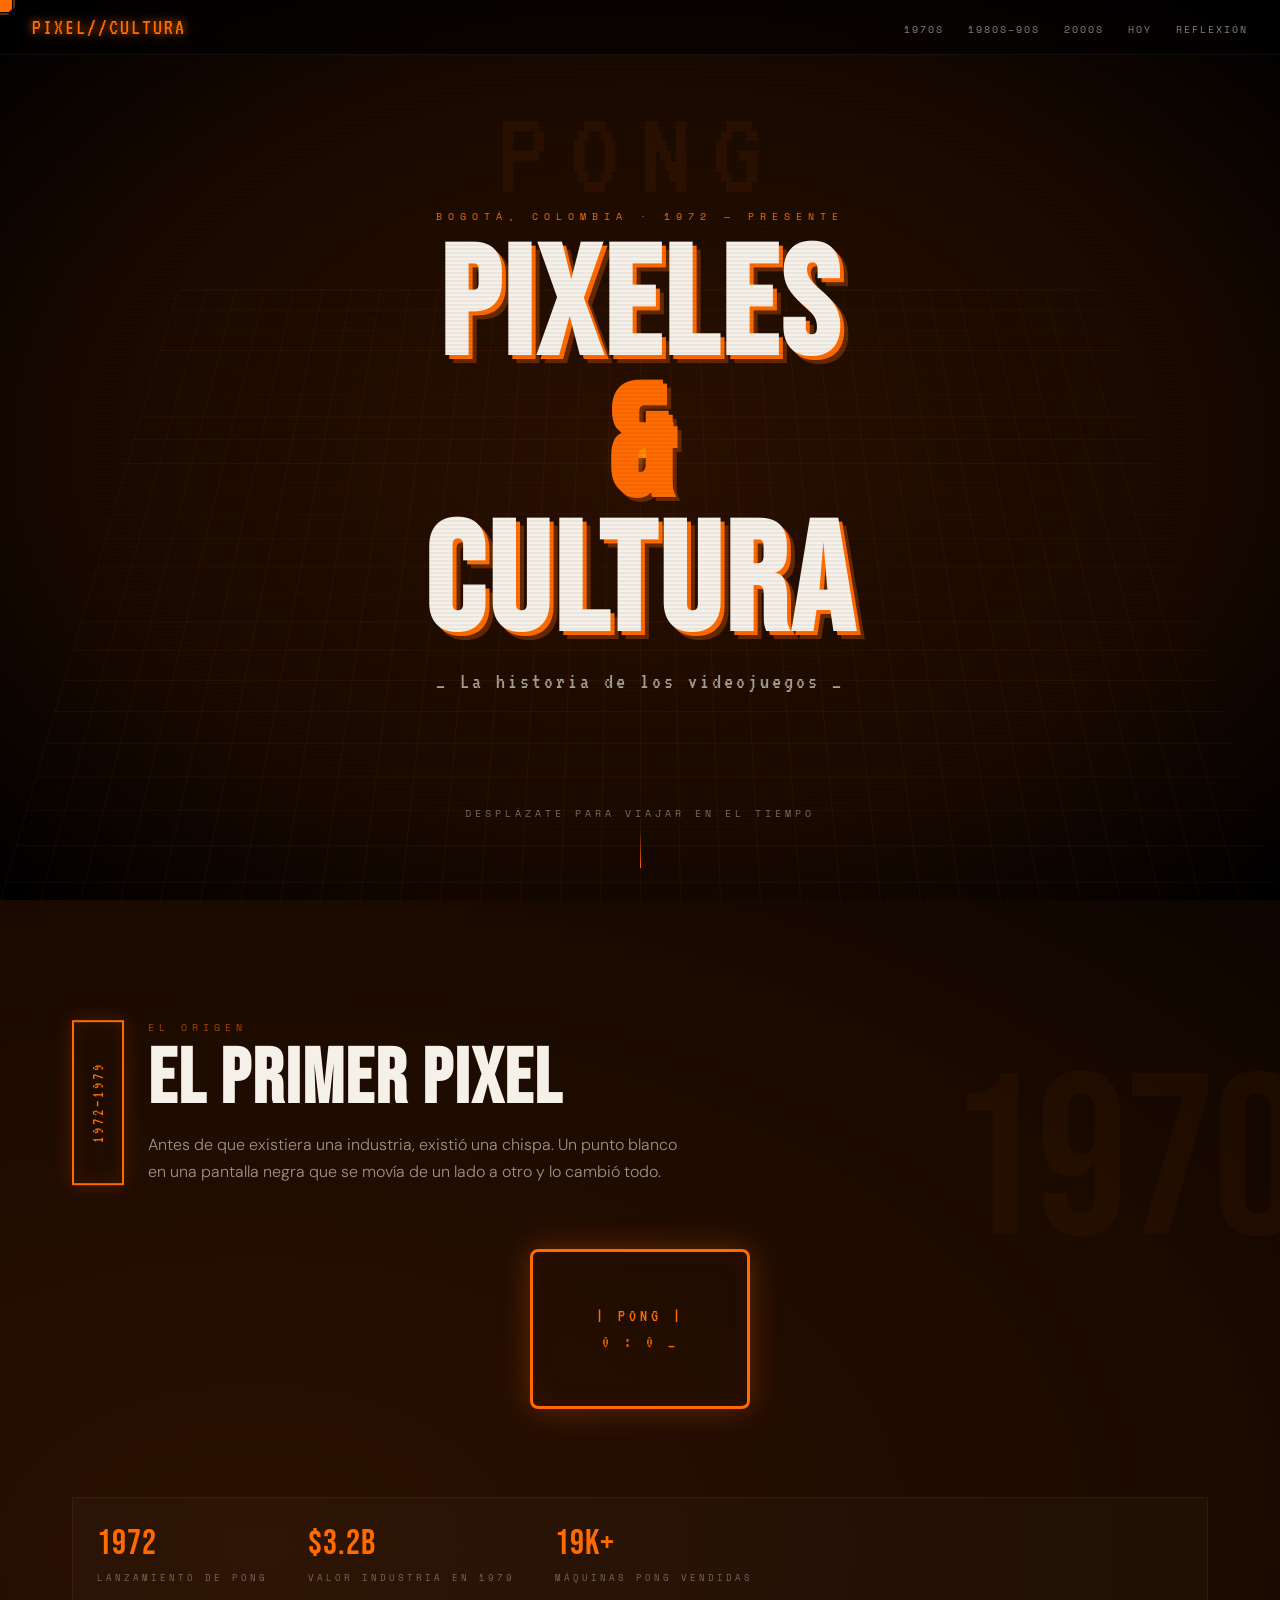
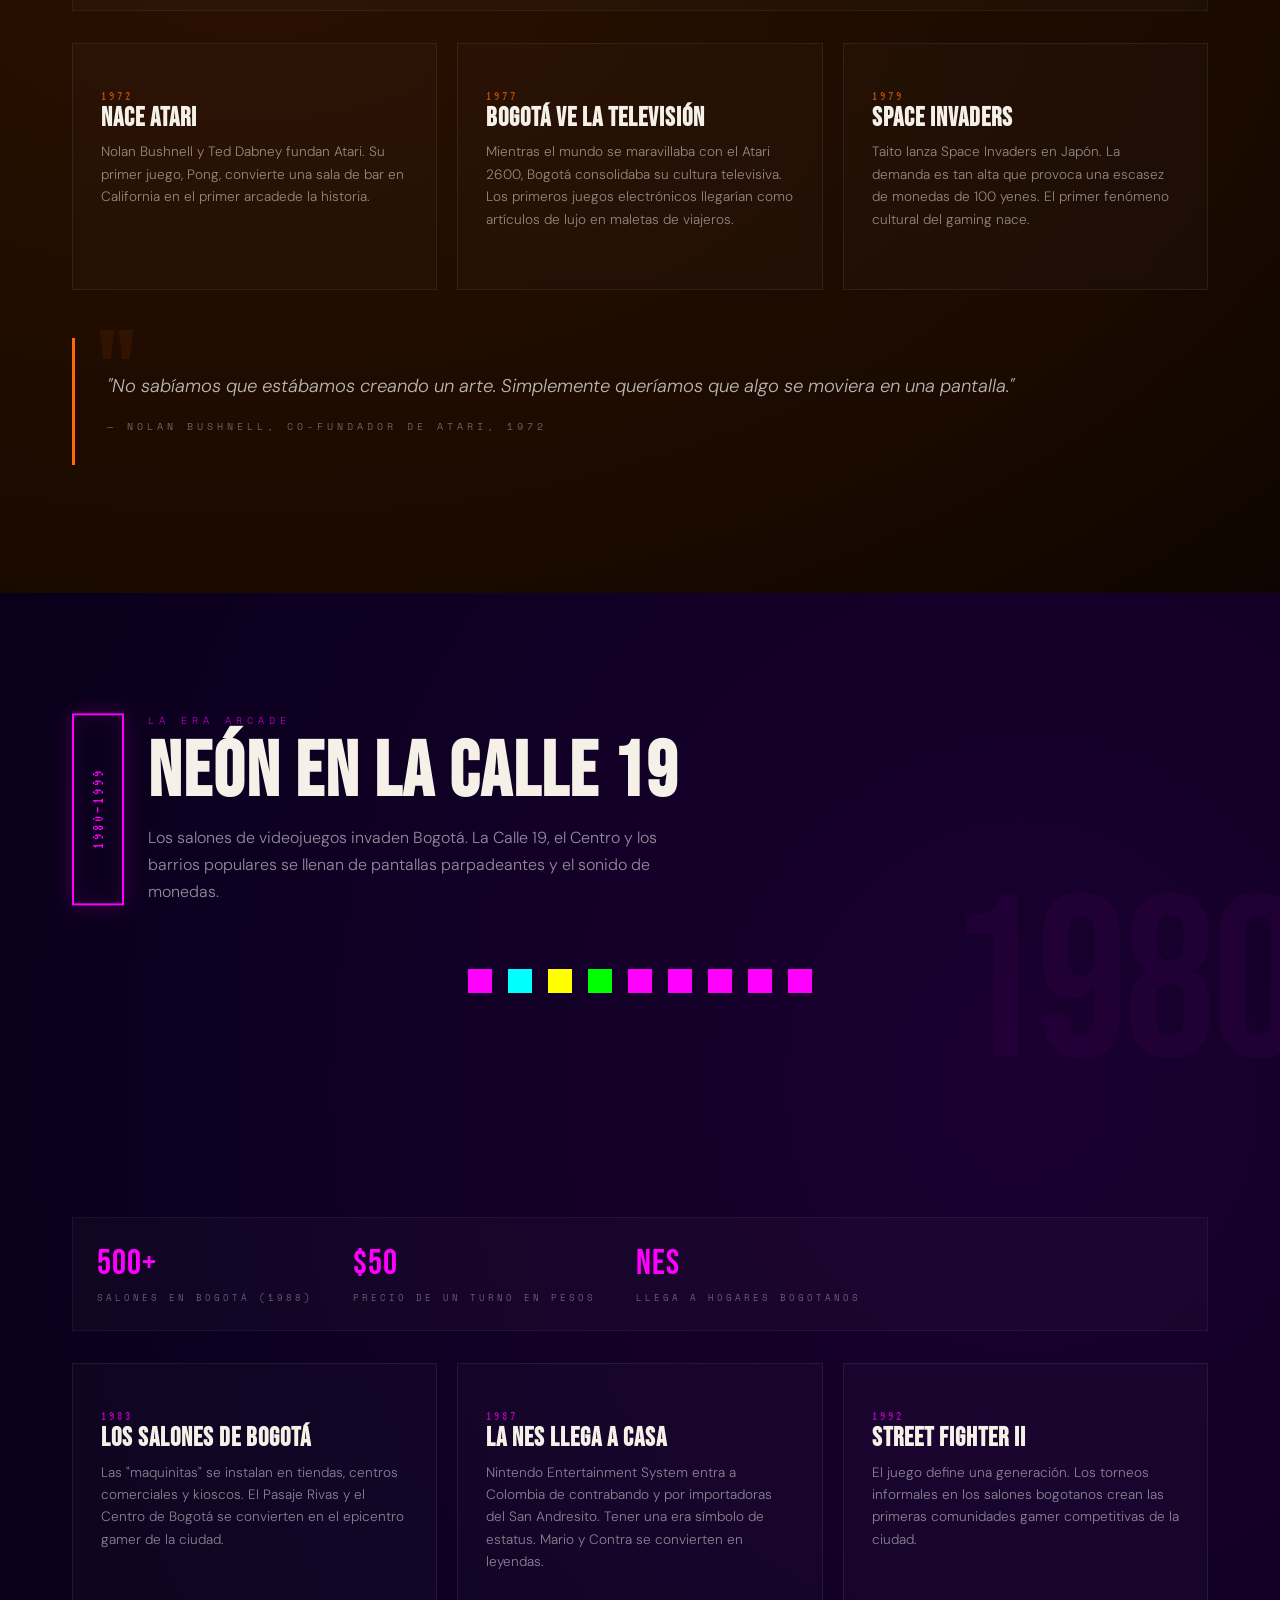
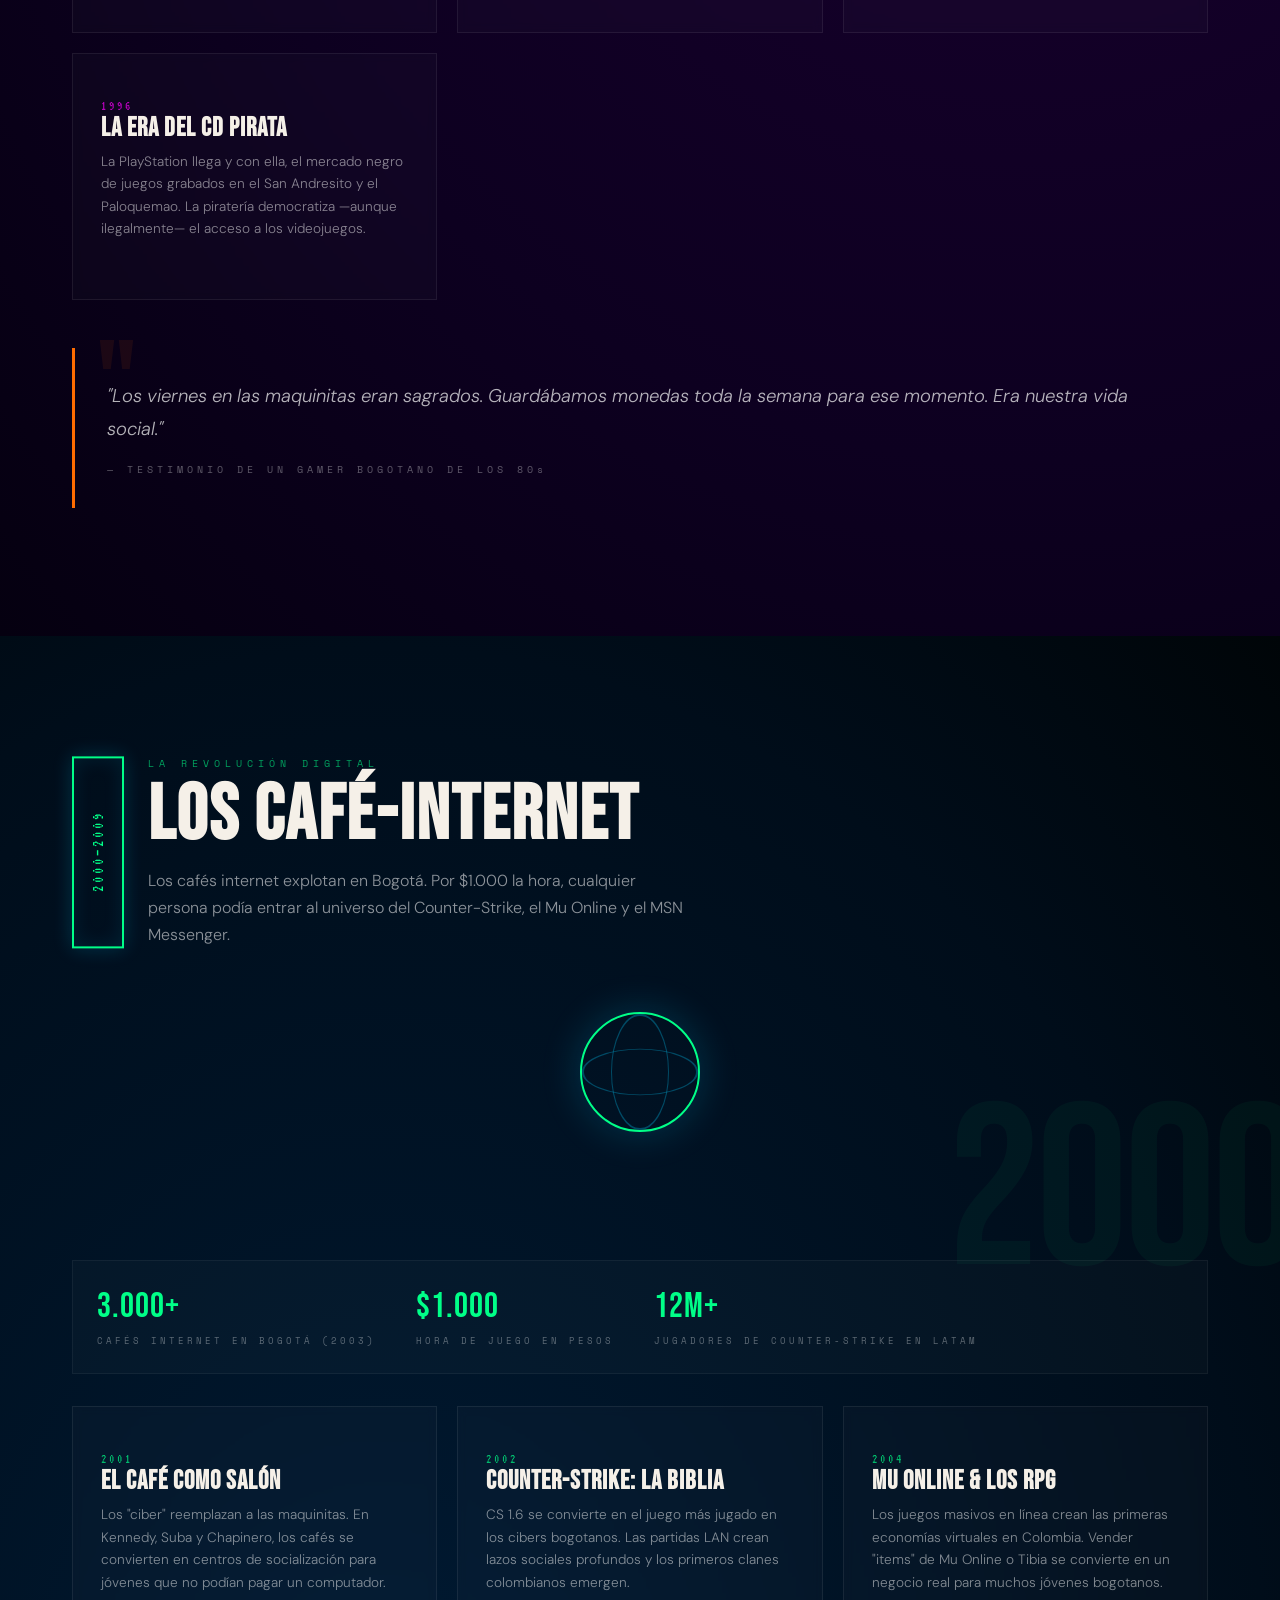
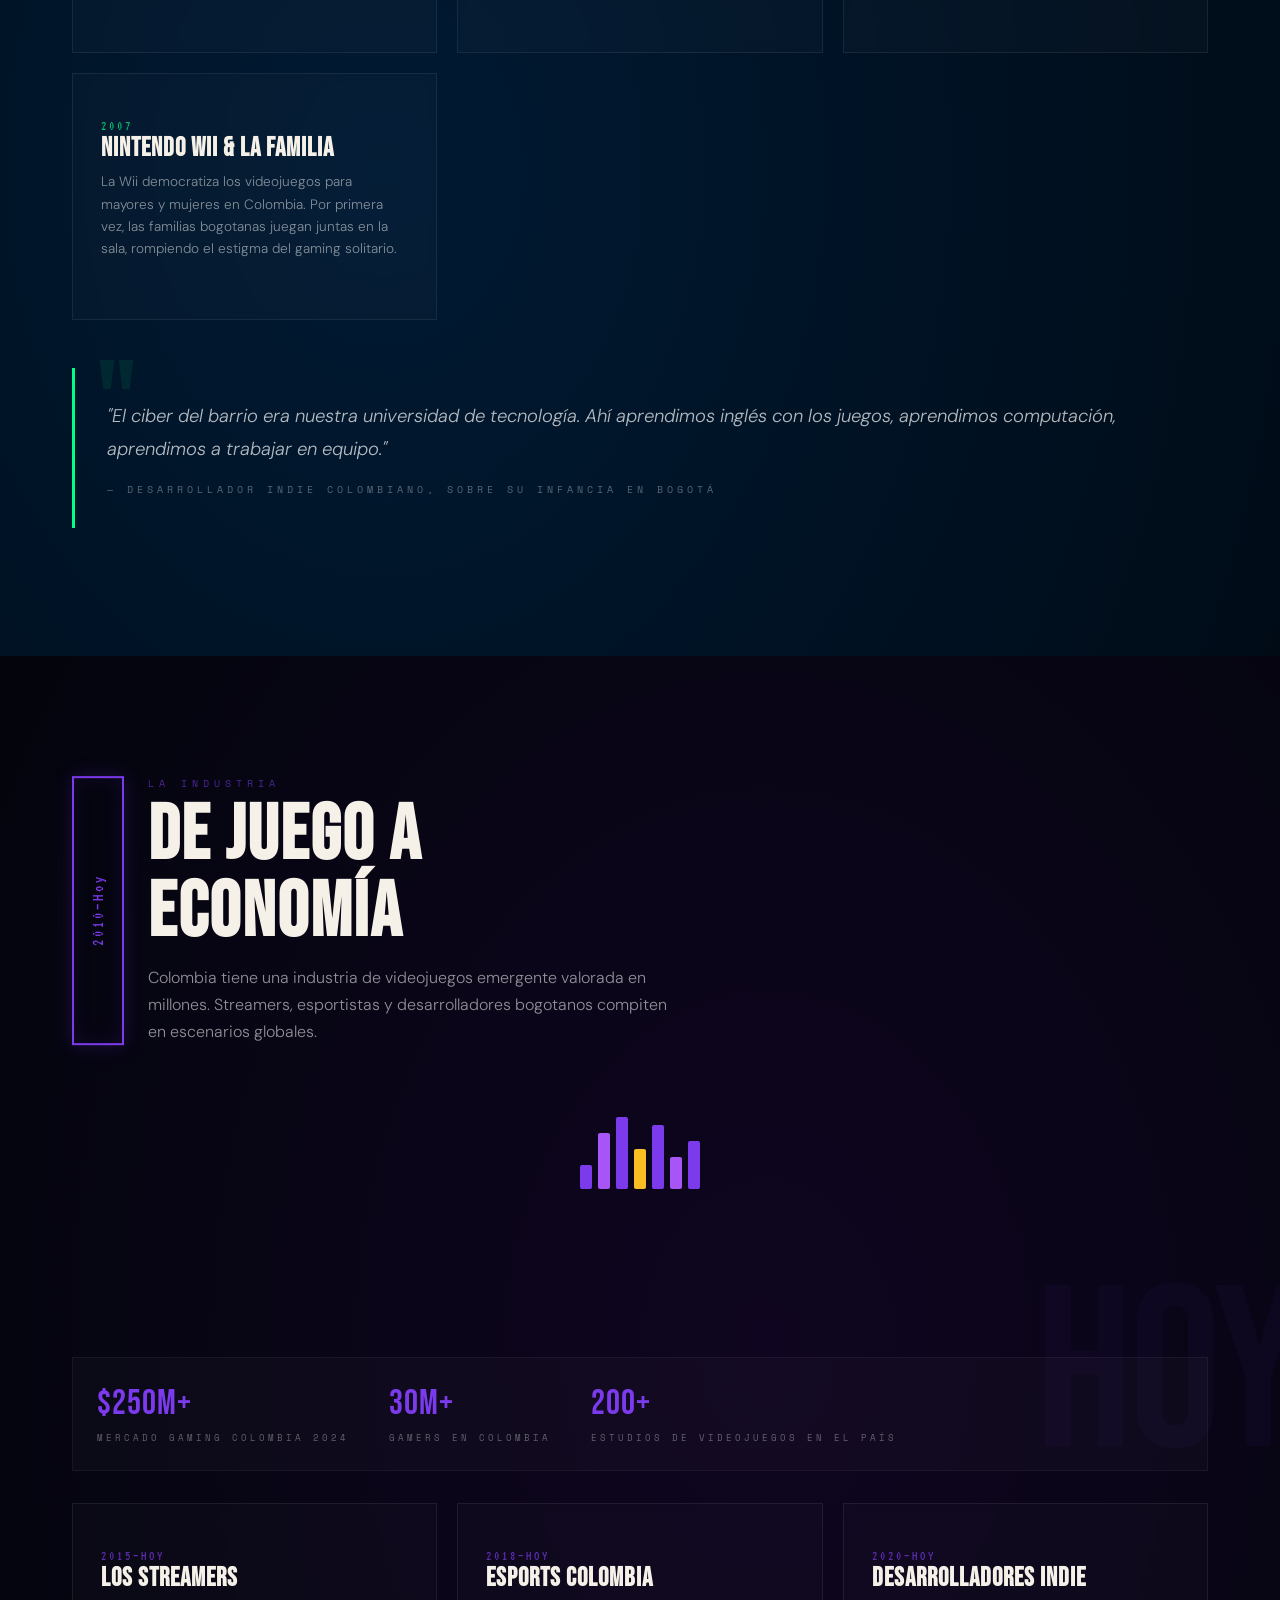
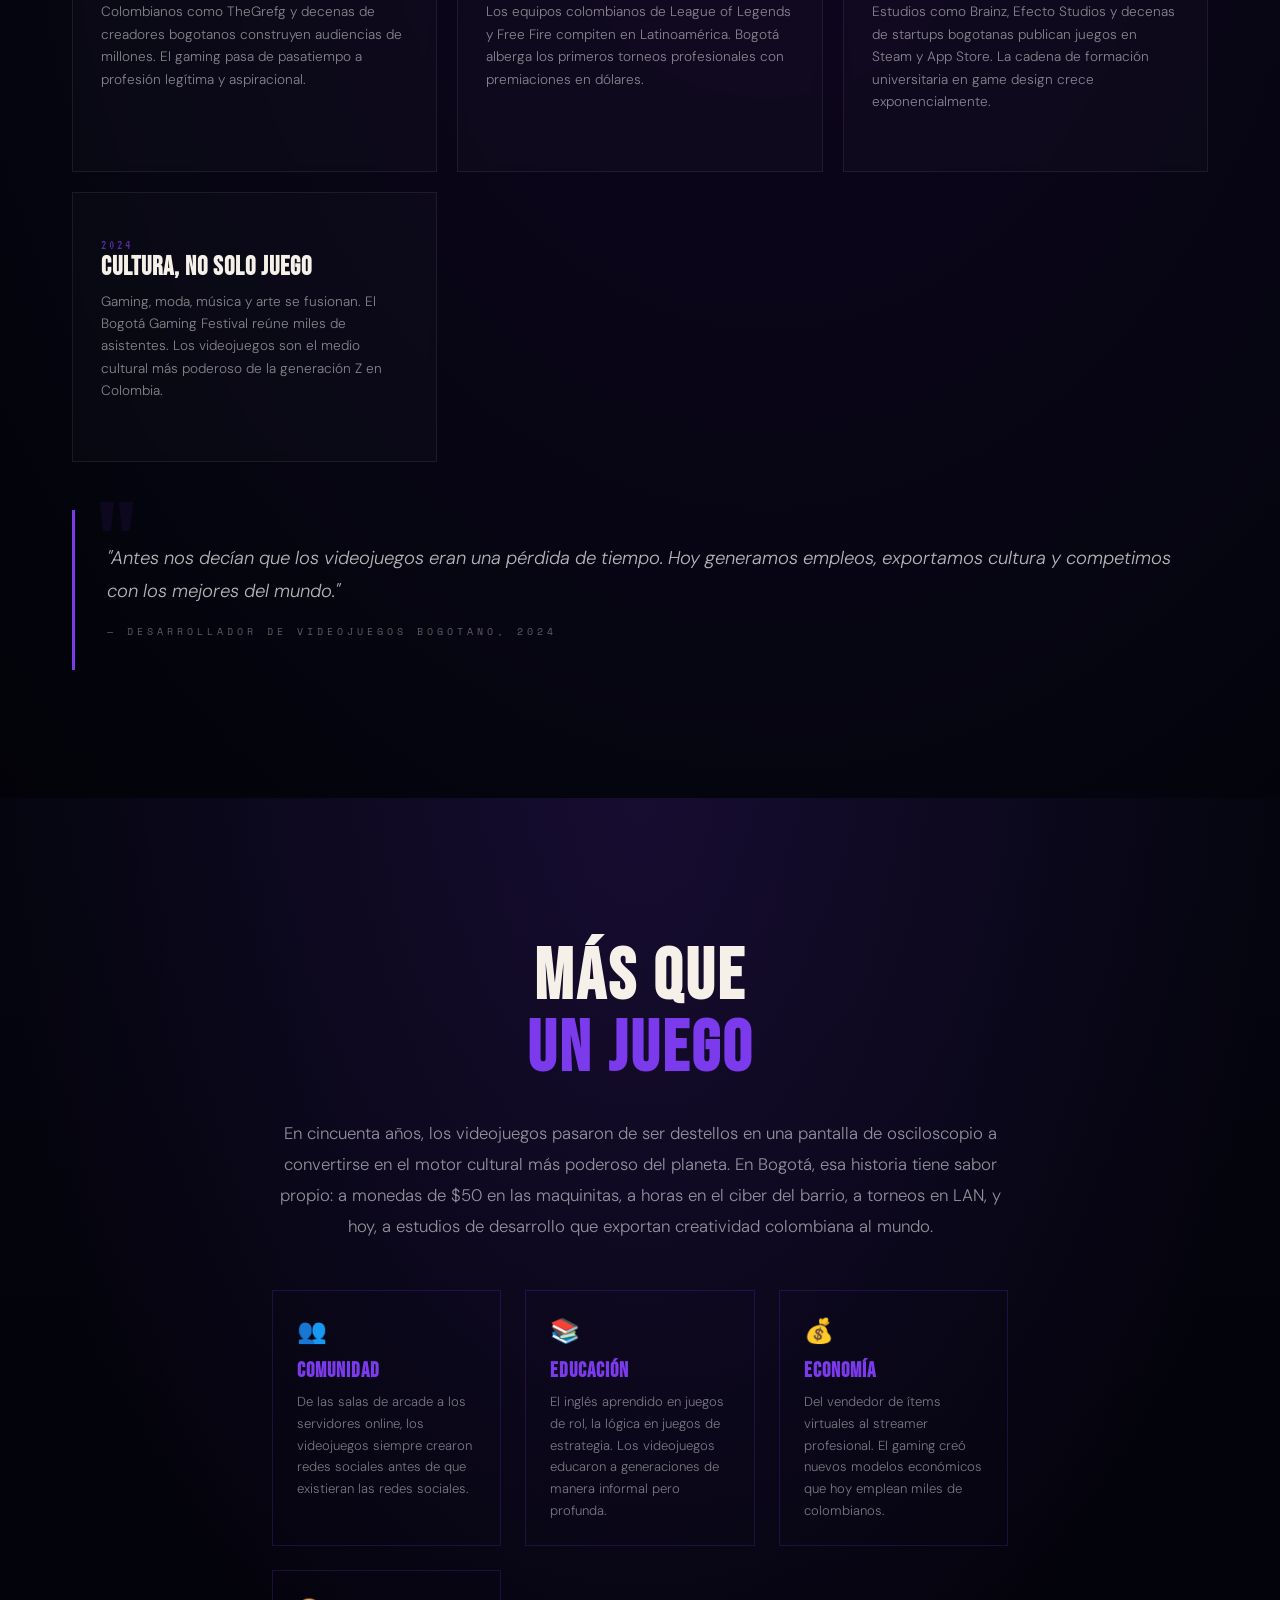
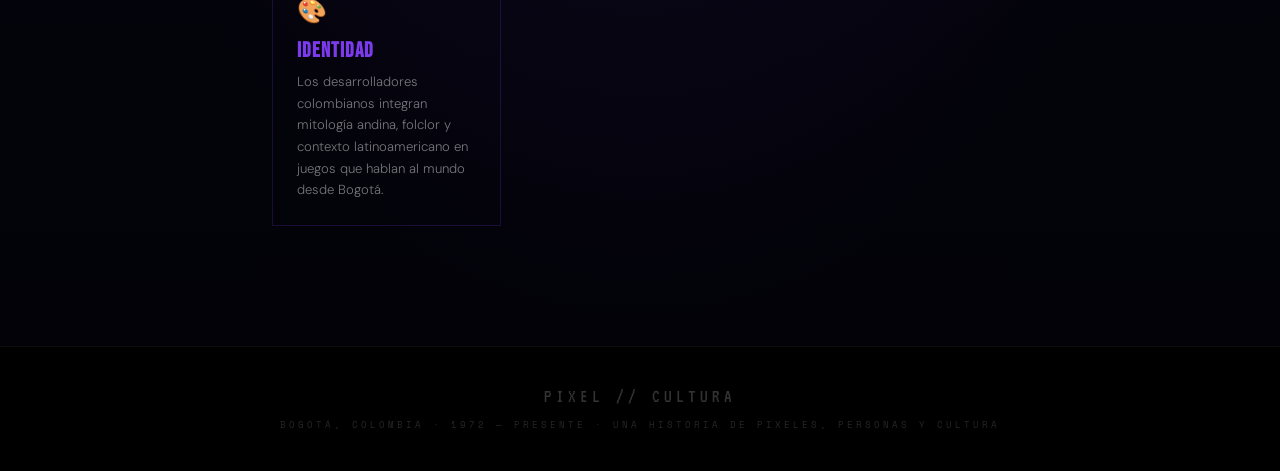
<file: index.html>
<!DOCTYPE html>
<html lang="es">
<head>
<meta charset="UTF-8">
<meta name="viewport" content="width=device-width, initial-scale=1.0">
<title>Pixeles & Cultura — La Historia de los Videojuegos en Bogotá</title>
<link rel="preconnect" href="https://fonts.googleapis.com">
<link href="https://fonts.googleapis.com/css2?family=VT323&family=Space+Mono:wght@400;700&family=Bebas+Neue&family=DM+Sans:wght@300;400;500&display=swap" rel="stylesheet">
<link rel="stylesheet" href="styles.css">
<script src="script.js"></script>
</head>
<body>

<!-- Progress bar -->
<div id="progress-bar"></div>

<!-- Custom cursor -->
<div class="cursor" id="cursor"></div>
<div class="cursor-trail" id="cursor-trail"></div>

<!-- Nav -->
<nav>
  <div class="nav-logo">PIXEL//CULTURA</div>
  <ul class="nav-links">
    <li><a href="#era-70s">1970s</a></li>
    <li><a href="#era-80s">1980s–90s</a></li>
    <li><a href="#era-2000s">2000s</a></li>
    <li><a href="#era-now">Hoy</a></li>
    <li><a href="#reflection">Reflexión</a></li>
  </ul>
</nav>

<!-- HERO -->
<section id="hero">
  <div class="hero-grid"></div>
  <div class="hero-pong">PONG</div>
  <div class="pixel-ball"></div>
  <div class="hero-content">
    <p class="hero-eyebrow">Bogotá, Colombia · 1972 — Presente</p>
    <h1 class="hero-title">PIXELES<br><span>&</span><br>CULTURA</h1>
    <p class="hero-sub">_ La historia de los videojuegos _</p>
  </div>
  <div class="hero-scroll">Desplázate para viajar en el tiempo</div>
</section>

<!-- ERA 1: 1970s -->
<section class="era era-70s" id="era-70s">
  <div class="era-label">1970</div>
  <div class="era-inner">
    <div class="era-header reveal">
      <div class="era-year-badge">1972–1979</div>
      <div class="era-title-block">
        <p class="era-tag">El Origen</p>
        <h2 class="era-title">EL PRIMER PIXEL</h2>
        <p class="era-desc">Antes de que existiera una industria, existió una chispa. Un punto blanco en una pantalla negra que se movía de un lado a otro y lo cambió todo.</p>
      </div>
    </div>

    <div class="era-visual reveal reveal-delay-1">
      <div class="crt-screen">
        <div class="crt-line">| PONG |</div>
        <div class="crt-line">0 : 0 _</div>
      </div>
    </div>

    <div class="data-bar reveal reveal-delay-2">
      <div class="data-item">
        <span class="data-value">1972</span>
        <span class="data-label">Lanzamiento de Pong</span>
      </div>
      <div class="data-item">
        <span class="data-value">$3.2B</span>
        <span class="data-label">Valor industria en 1979</span>
      </div>
      <div class="data-item">
        <span class="data-value">19K+</span>
        <span class="data-label">Máquinas Pong vendidas</span>
      </div>
    </div>

    <div class="cards-grid">
      <div class="card reveal reveal-delay-1" data-postcard="atari">
        <span class="card-icon"></span>
        <span class="card-year">1972</span>
        <h3 class="card-title">Nace Atari</h3>
        <p class="card-text">Nolan Bushnell y Ted Dabney fundan Atari. Su primer juego, Pong, convierte una sala de bar en California en el primer arcadede la historia.</p>
        <p class="card-cta">→ Leer postal</p>
      </div>
      <div class="card reveal reveal-delay-2" data-postcard="bogota70s">
        <span class="card-icon"></span>
        <span class="card-year">1977</span>
        <h3 class="card-title">Bogotá ve la televisión</h3>
        <p class="card-text">Mientras el mundo se maravillaba con el Atari 2600, Bogotá consolidaba su cultura televisiva. Los primeros juegos electrónicos llegarían como artículos de lujo en maletas de viajeros.</p>
        <p class="card-cta">→ Leer postal</p>
      </div>
      <div class="card reveal reveal-delay-3" data-postcard="tech70s">
        <span class="card-icon"></span>
        <span class="card-year">1979</span>
        <h3 class="card-title">Space Invaders</h3>
        <p class="card-text">Taito lanza Space Invaders en Japón. La demanda es tan alta que provoca una escasez de monedas de 100 yenes. El primer fenómeno cultural del gaming nace.</p>
        <p class="card-cta">→ Leer postal</p>
      </div>
    </div>

    <div class="era-quote reveal">
      <p>"No sabíamos que estábamos creando un arte. Simplemente queríamos que algo se moviera en una pantalla."</p>
      <cite>— NOLAN BUSHNELL, CO-FUNDADOR DE ATARI, 1972</cite>
    </div>
  </div>
</section>

<!-- ERA 2: 1980s-90s -->
<section class="era era-80s" id="era-80s">
  <div class="era-label">1980</div>
  <div class="era-inner">
    <div class="era-header reveal">
      <div class="era-year-badge">1980–1999</div>
      <div class="era-title-block">
        <p class="era-tag">La Era Arcade</p>
        <h2 class="era-title">NEÓN EN LA CALLE 19</h2>
        <p class="era-desc">Los salones de videojuegos invaden Bogotá. La Calle 19, el Centro y los barrios populares se llenan de pantallas parpadeantes y el sonido de monedas.</p>
      </div>
    </div>

    <div class="era-visual reveal reveal-delay-1">
      <div class="arcade-row">
        <div class="arcade-pixel"></div>
        <div class="arcade-pixel"></div>
        <div class="arcade-pixel"></div>
        <div class="arcade-pixel"></div>
        <div class="arcade-pixel"></div>
        <div class="arcade-pixel"></div>
        <div class="arcade-pixel"></div>
        <div class="arcade-pixel"></div>
        <div class="arcade-pixel"></div>
      </div>
    </div>

    <div class="data-bar reveal reveal-delay-2">
      <div class="data-item">
        <span class="data-value">500+</span>
        <span class="data-label">Salones en Bogotá (1988)</span>
      </div>
      <div class="data-item">
        <span class="data-value">$50</span>
        <span class="data-label">Precio de un turno en pesos</span>
      </div>
      <div class="data-item">
        <span class="data-value">NES</span>
        <span class="data-label">Llega a hogares bogotanos</span>
      </div>
    </div>

    <div class="cards-grid">
      <div class="card reveal reveal-delay-1" data-postcard="arcade-bogota">
        <span class="card-icon"></span>
        <span class="card-year">1983</span>
        <h3 class="card-title">Los Salones de Bogotá</h3>
        <p class="card-text">Las "maquinitas" se instalan en tiendas, centros comerciales y kioscos. El Pasaje Rivas y el Centro de Bogotá se convierten en el epicentro gamer de la ciudad.</p>
        <p class="card-cta">→ Leer postal</p>
      </div>
      <div class="card reveal reveal-delay-2" data-postcard="nes-colombia">
        <span class="card-icon"></span>
        <span class="card-year">1987</span>
        <h3 class="card-title">La NES llega a casa</h3>
        <p class="card-text">Nintendo Entertainment System entra a Colombia de contrabando y por importadoras del San Andresito. Tener una era símbolo de estatus. Mario y Contra se convierten en leyendas.</p>
        <p class="card-cta">→ Leer postal</p>
      </div>
      <div class="card reveal reveal-delay-3" data-postcard="street-fighter">
        <span class="card-icon"></span>
        <span class="card-year">1992</span>
        <h3 class="card-title">Street Fighter II</h3>
        <p class="card-text">El juego define una generación. Los torneos informales en los salones bogotanos crean las primeras comunidades gamer competitivas de la ciudad.</p>
        <p class="card-cta">→ Leer postal</p>
      </div>
      <div class="card reveal reveal-delay-4" data-postcard="pirateria">
        <span class="card-icon"></span>
        <span class="card-year">1996</span>
        <h3 class="card-title">La Era del CD Pirata</h3>
        <p class="card-text">La PlayStation llega y con ella, el mercado negro de juegos grabados en el San Andresito y el Paloquemao. La piratería democratiza —aunque ilegalmente— el acceso a los videojuegos.</p>
        <p class="card-cta">→ Leer postal</p>
      </div>
    </div>

    <div class="era-quote reveal">
      <p>"Los viernes en las maquinitas eran sagrados. Guardábamos monedas toda la semana para ese momento. Era nuestra vida social."</p>
      <cite>— TESTIMONIO DE UN GAMER BOGOTANO DE LOS 80s</cite>
    </div>
  </div>
</section>

<!-- ERA 3: 2000s -->
<section class="era era-2000s" id="era-2000s">
  <div class="era-label">2000</div>
  <div class="era-inner">
    <div class="era-header reveal">
      <div class="era-year-badge">2000–2009</div>
      <div class="era-title-block">
        <p class="era-tag">La Revolución Digital</p>
        <h2 class="era-title">LOS CAFÉ-INTERNET</h2>
        <p class="era-desc">Los cafés internet explotan en Bogotá. Por $1.000 la hora, cualquier persona podía entrar al universo del Counter-Strike, el Mu Online y el MSN Messenger.</p>
      </div>
    </div>

    <div class="era-visual reveal reveal-delay-1">
      <div class="net-globe">
        <span class="net-globe-icon"></span>
      </div>
    </div>

    <div class="data-bar reveal reveal-delay-2">
      <div class="data-item">
        <span class="data-value">3.000+</span>
        <span class="data-label">Cafés internet en Bogotá (2003)</span>
      </div>
      <div class="data-item">
        <span class="data-value">$1.000</span>
        <span class="data-label">Hora de juego en pesos</span>
      </div>
      <div class="data-item">
        <span class="data-value">12M+</span>
        <span class="data-label">Jugadores de Counter-Strike en LatAm</span>
      </div>
    </div>

    <div class="cards-grid">
      <div class="card reveal reveal-delay-1" data-postcard="cafe-internet">
        <span class="card-icon"></span>
        <span class="card-year">2001</span>
        <h3 class="card-title">El Café Como Salón</h3>
        <p class="card-text">Los "ciber" reemplazan a las maquinitas. En Kennedy, Suba y Chapinero, los cafés se convierten en centros de socialización para jóvenes que no podían pagar un computador.</p>
        <p class="card-cta">→ Leer postal</p>
      </div>
      <div class="card reveal reveal-delay-2" data-postcard="counter-strike">
        <span class="card-icon"></span>
        <span class="card-year">2002</span>
        <h3 class="card-title">Counter-Strike: La Biblia</h3>
        <p class="card-text">CS 1.6 se convierte en el juego más jugado en los cibers bogotanos. Las partidas LAN crean lazos sociales profundos y los primeros clanes colombianos emergen.</p>
        <p class="card-cta">→ Leer postal</p>
      </div>
      <div class="card reveal reveal-delay-3" data-postcard="mu-online">
        <span class="card-icon"></span>
        <span class="card-year">2004</span>
        <h3 class="card-title">Mu Online & Los RPG</h3>
        <p class="card-text">Los juegos masivos en línea crean las primeras economías virtuales en Colombia. Vender "items" de Mu Online o Tibia se convierte en un negocio real para muchos jóvenes bogotanos.</p>
        <p class="card-cta">→ Leer postal</p>
      </div>
      <div class="card reveal reveal-delay-4" data-postcard="wii-era">
        <span class="card-icon"></span>
        <span class="card-year">2007</span>
        <h3 class="card-title">Nintendo Wii & La Familia</h3>
        <p class="card-text">La Wii democratiza los videojuegos para mayores y mujeres en Colombia. Por primera vez, las familias bogotanas juegan juntas en la sala, rompiendo el estigma del gaming solitario.</p>
        <p class="card-cta">→ Leer postal</p>
      </div>
    </div>

    <div class="era-quote reveal">
      <p>"El ciber del barrio era nuestra universidad de tecnología. Ahí aprendimos inglés con los juegos, aprendimos computación, aprendimos a trabajar en equipo."</p>
      <cite>— DESARROLLADOR INDIE COLOMBIANO, SOBRE SU INFANCIA EN BOGOTÁ</cite>
    </div>
  </div>
</section>

<!-- ERA 4: PRESENTE -->
<section class="era era-now" id="era-now">
  <div class="era-label">HOY</div>
  <div class="era-inner">
    <div class="era-header reveal">
      <div class="era-year-badge">2010–Hoy</div>
      <div class="era-title-block">
        <p class="era-tag">La Industria</p>
        <h2 class="era-title">DE JUEGO A<br>ECONOMÍA</h2>
        <p class="era-desc">Colombia tiene una industria de videojuegos emergente valorada en millones. Streamers, esportistas y desarrolladores bogotanos compiten en escenarios globales.</p>
      </div>
    </div>

    <div class="era-visual reveal reveal-delay-1">
      <div class="stream-bars">
        <div class="stream-bar"></div>
        <div class="stream-bar"></div>
        <div class="stream-bar"></div>
        <div class="stream-bar"></div>
        <div class="stream-bar"></div>
        <div class="stream-bar"></div>
        <div class="stream-bar"></div>
      </div>
    </div>

    <div class="data-bar reveal reveal-delay-2">
      <div class="data-item">
        <span class="data-value">$250M+</span>
        <span class="data-label">Mercado gaming Colombia 2024</span>
      </div>
      <div class="data-item">
        <span class="data-value">30M+</span>
        <span class="data-label">Gamers en Colombia</span>
      </div>
      <div class="data-item">
        <span class="data-value">200+</span>
        <span class="data-label">Estudios de videojuegos en el país</span>
      </div>
    </div>

    <div class="cards-grid">
      <div class="card reveal reveal-delay-1" data-postcard="streamers">
        <span class="card-icon"></span>
        <span class="card-year">2015–HOY</span>
        <h3 class="card-title">Los Streamers</h3>
        <p class="card-text">Colombianos como TheGrefg y decenas de creadores bogotanos construyen audiencias de millones. El gaming pasa de pasatiempo a profesión legítima y aspiracional.</p>
        <p class="card-cta">→ Leer postal</p>
      </div>
      <div class="card reveal reveal-delay-2" data-postcard="esports">
        <span class="card-icon"></span>
        <span class="card-year">2018–HOY</span>
        <h3 class="card-title">Esports Colombia</h3>
        <p class="card-text">Los equipos colombianos de League of Legends y Free Fire compiten en Latinoamérica. Bogotá alberga los primeros torneos profesionales con premiaciones en dólares.</p>
        <p class="card-cta">→ Leer postal</p>
      </div>
      <div class="card reveal reveal-delay-3" data-postcard="indie-dev">
        <span class="card-icon"></span>
        <span class="card-year">2020–HOY</span>
        <h3 class="card-title">Desarrolladores Indie</h3>
        <p class="card-text">Estudios como Brainz, Efecto Studios y decenas de startups bogotanas publican juegos en Steam y App Store. La cadena de formación universitaria en game design crece exponencialmente.</p>
        <p class="card-cta">→ Leer postal</p>
      </div>
      <div class="card reveal reveal-delay-4" data-postcard="cultura-gamer">
        <span class="card-icon"></span>
        <span class="card-year">2024</span>
        <h3 class="card-title">Cultura, No Solo Juego</h3>
        <p class="card-text">Gaming, moda, música y arte se fusionan. El Bogotá Gaming Festival reúne miles de asistentes. Los videojuegos son el medio cultural más poderoso de la generación Z en Colombia.</p>
        <p class="card-cta">→ Leer postal</p>
      </div>
    </div>

    <div class="era-quote reveal">
      <p>"Antes nos decían que los videojuegos eran una pérdida de tiempo. Hoy generamos empleos, exportamos cultura y competimos con los mejores del mundo."</p>
      <cite>— DESARROLLADOR DE VIDEOJUEGOS BOGOTANO, 2024</cite>
    </div>
  </div>
</section>

<!-- REFLECTION -->
<section id="reflection">
  <div class="reflection-inner">
    <span class="reflection-icon reveal"></span>
    <h2 class="reflection-title reveal reveal-delay-1">MÁS QUE<br><span>UN JUEGO</span></h2>
    <p class="reflection-body reveal reveal-delay-2">
      En cincuenta años, los videojuegos pasaron de ser destellos en una pantalla de osciloscopio a convertirse en el motor cultural más poderoso del planeta. En Bogotá, esa historia tiene sabor propio: a monedas de $50 en las maquinitas, a horas en el ciber del barrio, a torneos en LAN, y hoy, a estudios de desarrollo que exportan creatividad colombiana al mundo.
    </p>
    <div class="reflection-pillars">
      <div class="pillar reveal reveal-delay-1">
        <span class="pillar-icon">👥</span>
        <h3 class="pillar-title">COMUNIDAD</h3>
        <p class="pillar-text">De las salas de arcade a los servidores online, los videojuegos siempre crearon redes sociales antes de que existieran las redes sociales.</p>
      </div>
      <div class="pillar reveal reveal-delay-2">
        <span class="pillar-icon">📚</span>
        <h3 class="pillar-title">EDUCACIÓN</h3>
        <p class="pillar-text">El inglés aprendido en juegos de rol, la lógica en juegos de estrategia. Los videojuegos educaron a generaciones de manera informal pero profunda.</p>
      </div>
      <div class="pillar reveal reveal-delay-3">
        <span class="pillar-icon">💰</span>
        <h3 class="pillar-title">ECONOMÍA</h3>
        <p class="pillar-text">Del vendedor de ítems virtuales al streamer profesional. El gaming creó nuevos modelos económicos que hoy emplean miles de colombianos.</p>
      </div>
      <div class="pillar reveal reveal-delay-4">
        <span class="pillar-icon">🎨</span>
        <h3 class="pillar-title">IDENTIDAD</h3>
        <p class="pillar-text">Los desarrolladores colombianos integran mitología andina, folclor y contexto latinoamericano en juegos que hablan al mundo desde Bogotá.</p>
      </div>
    </div>
  </div>
</section>

<!-- FOOTER -->
<footer>
  <div class="footer-logo">PIXEL // CULTURA</div>
  <p class="footer-text">Bogotá, Colombia · 1972 — Presente · Una historia de pixeles, personas y cultura</p>
</footer>

<!-- POSTCARD MODAL -->
<div class="postcard-overlay" id="postcard-overlay">
  <div class="postcard" id="postcard-content">
    <button class="postcard-close" id="postcard-close">← CERRAR</button>
    <div class="postcard-stamp" id="postcard-stamp"></div>
    <p class="postcard-tag" id="postcard-tag">DATO CULTURAL</p>
    <h2 class="postcard-title" id="postcard-title">Título</h2>
    <div class="postcard-divider" id="postcard-divider"></div>
    <p class="postcard-body" id="postcard-body">Contenido</p>
    <div class="postcard-stat" id="postcard-stat">
      <div class="stat-block">
        <span class="stat-value" id="stat-val1">—</span>
        <span class="stat-label" id="stat-lab1">—</span>
      </div>
      <div class="stat-block">
        <span class="stat-value" id="stat-val2">—</span>
        <span class="stat-label" id="stat-lab2">—</span>
      </div>
    </div>
  </div>
</div>

</body>
</html>
</file>
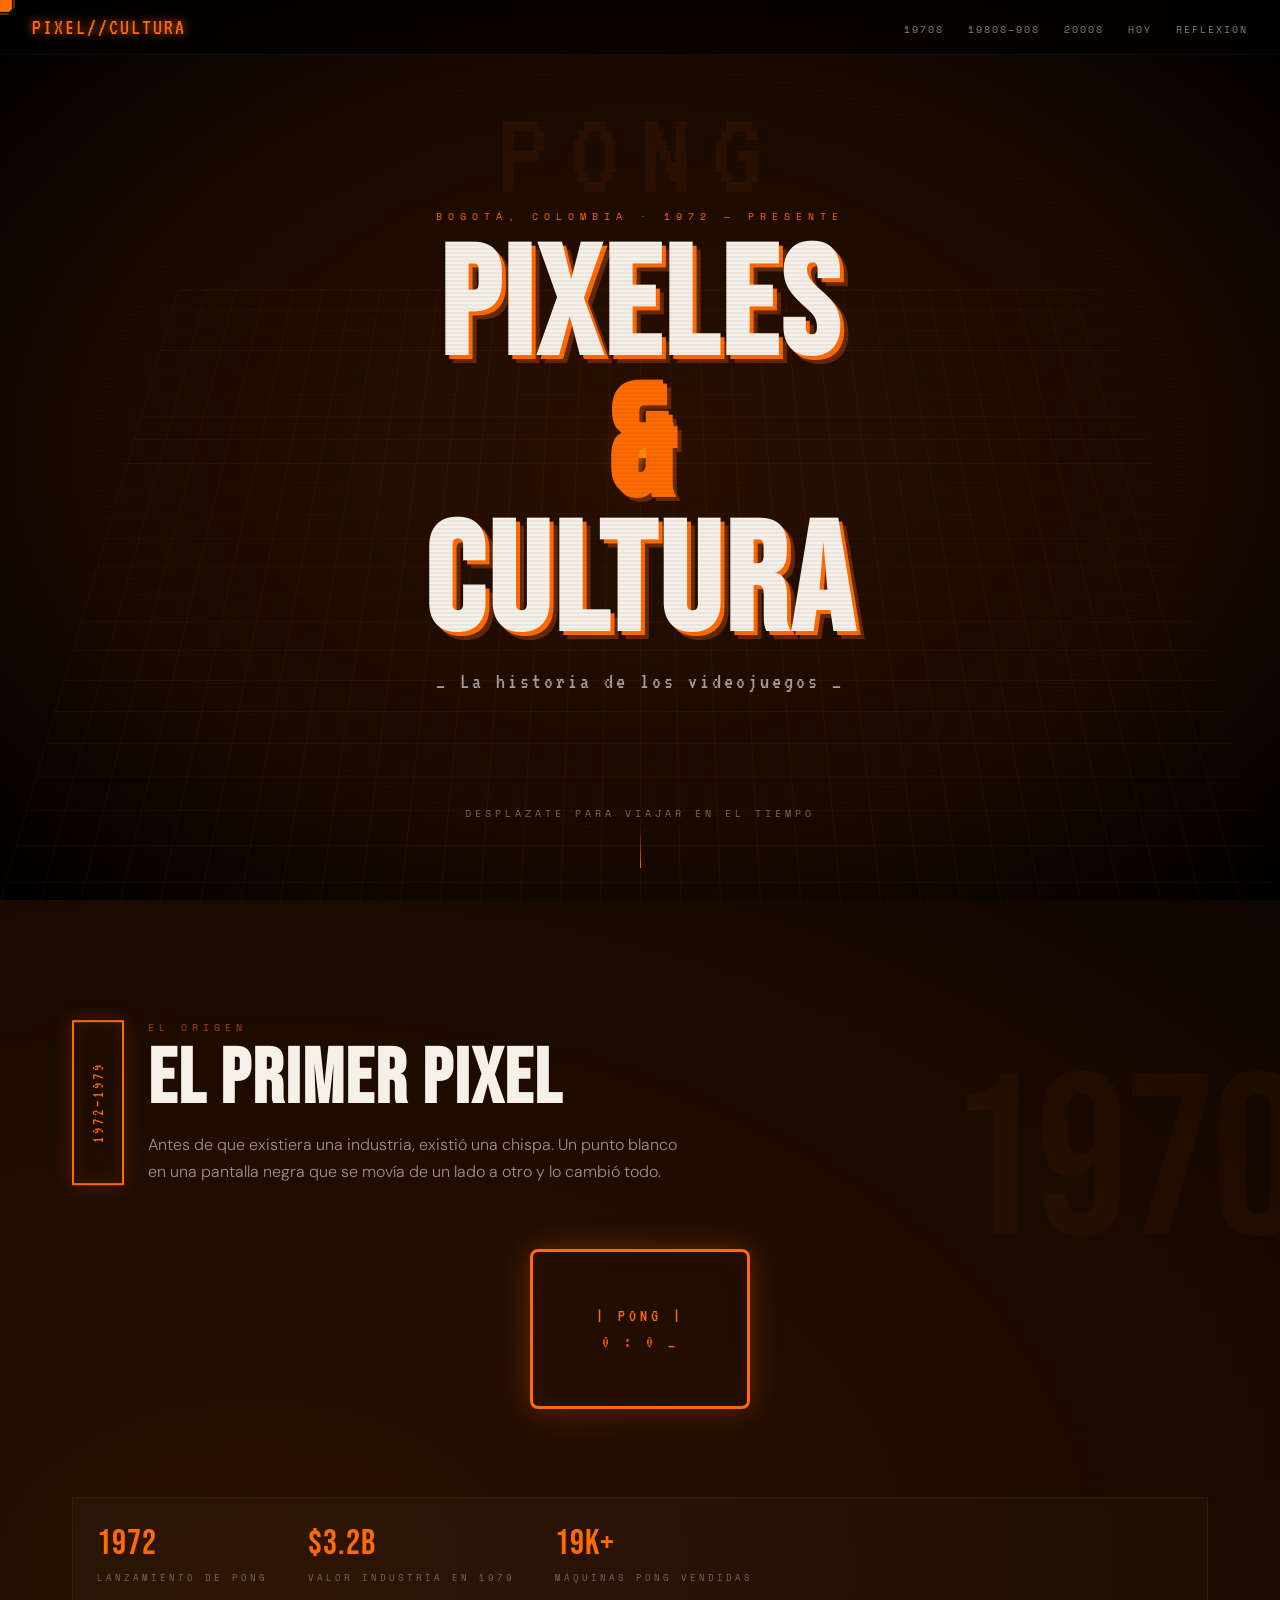
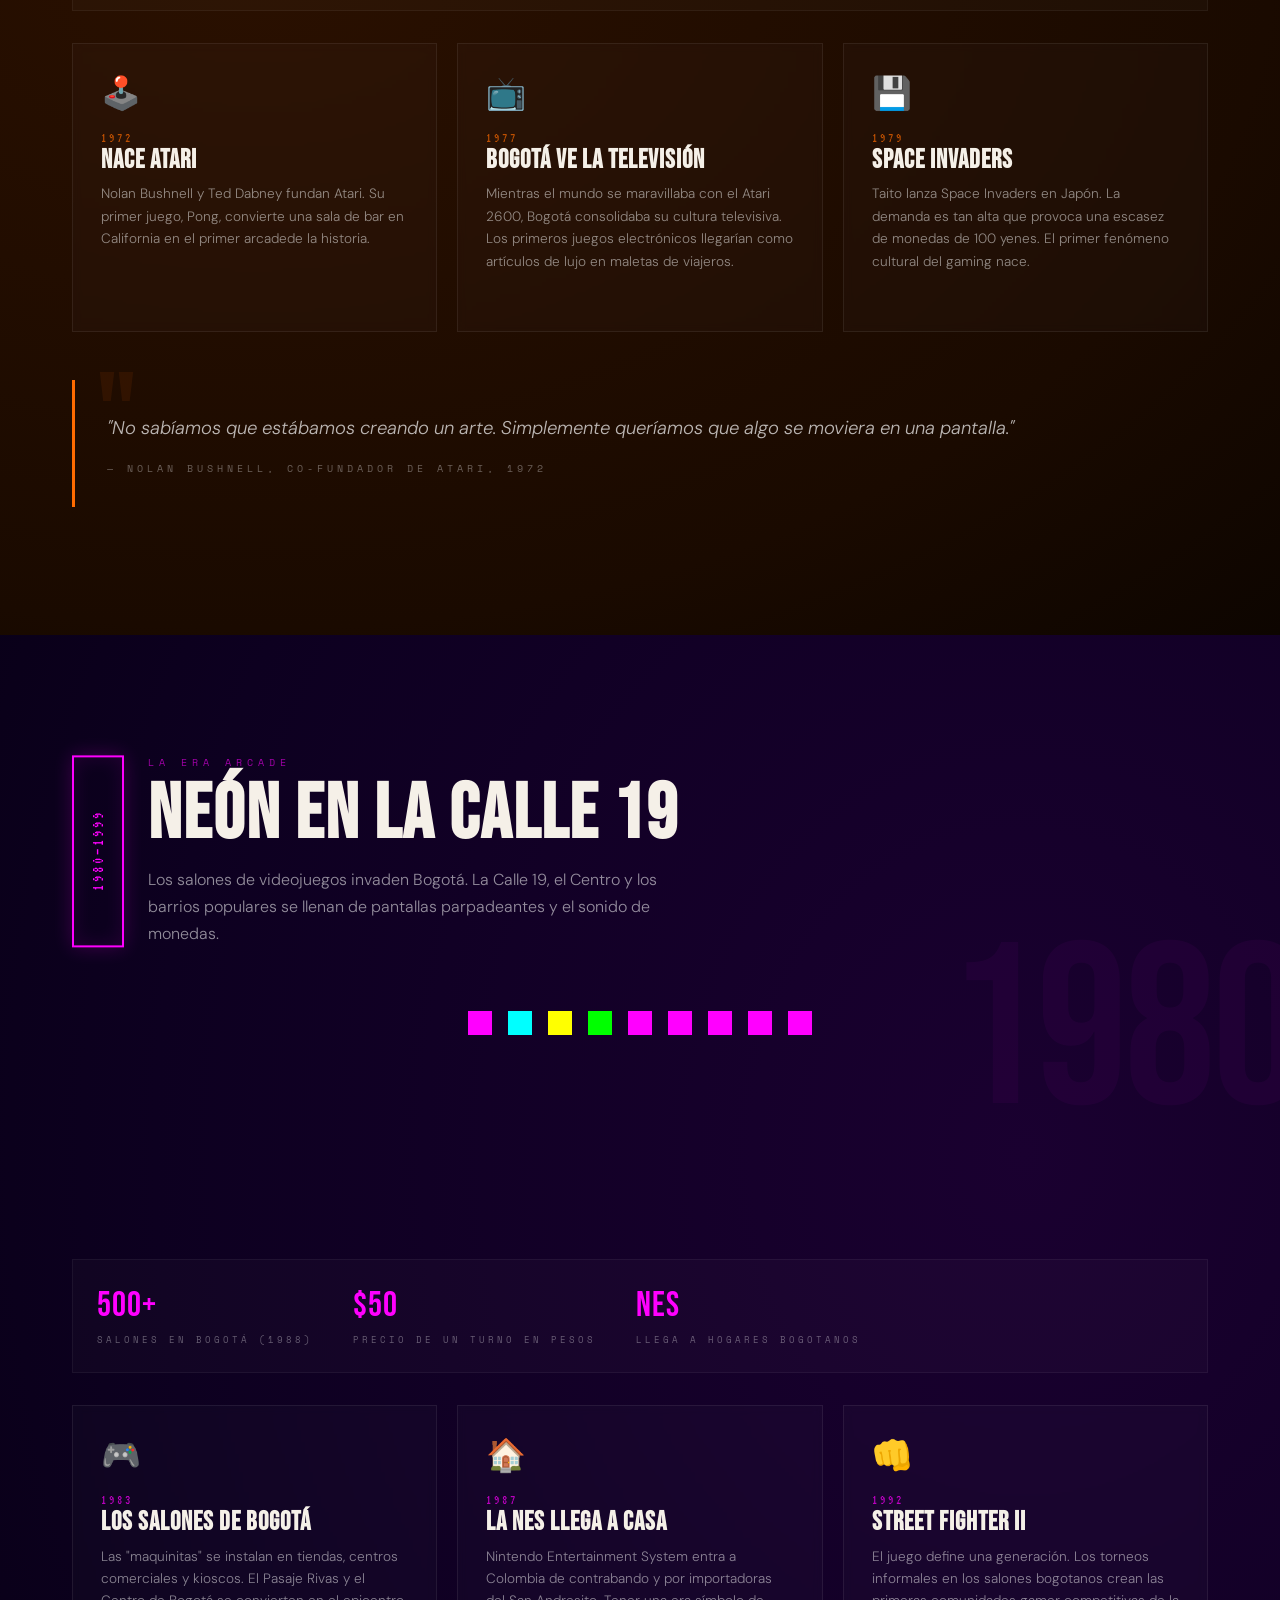
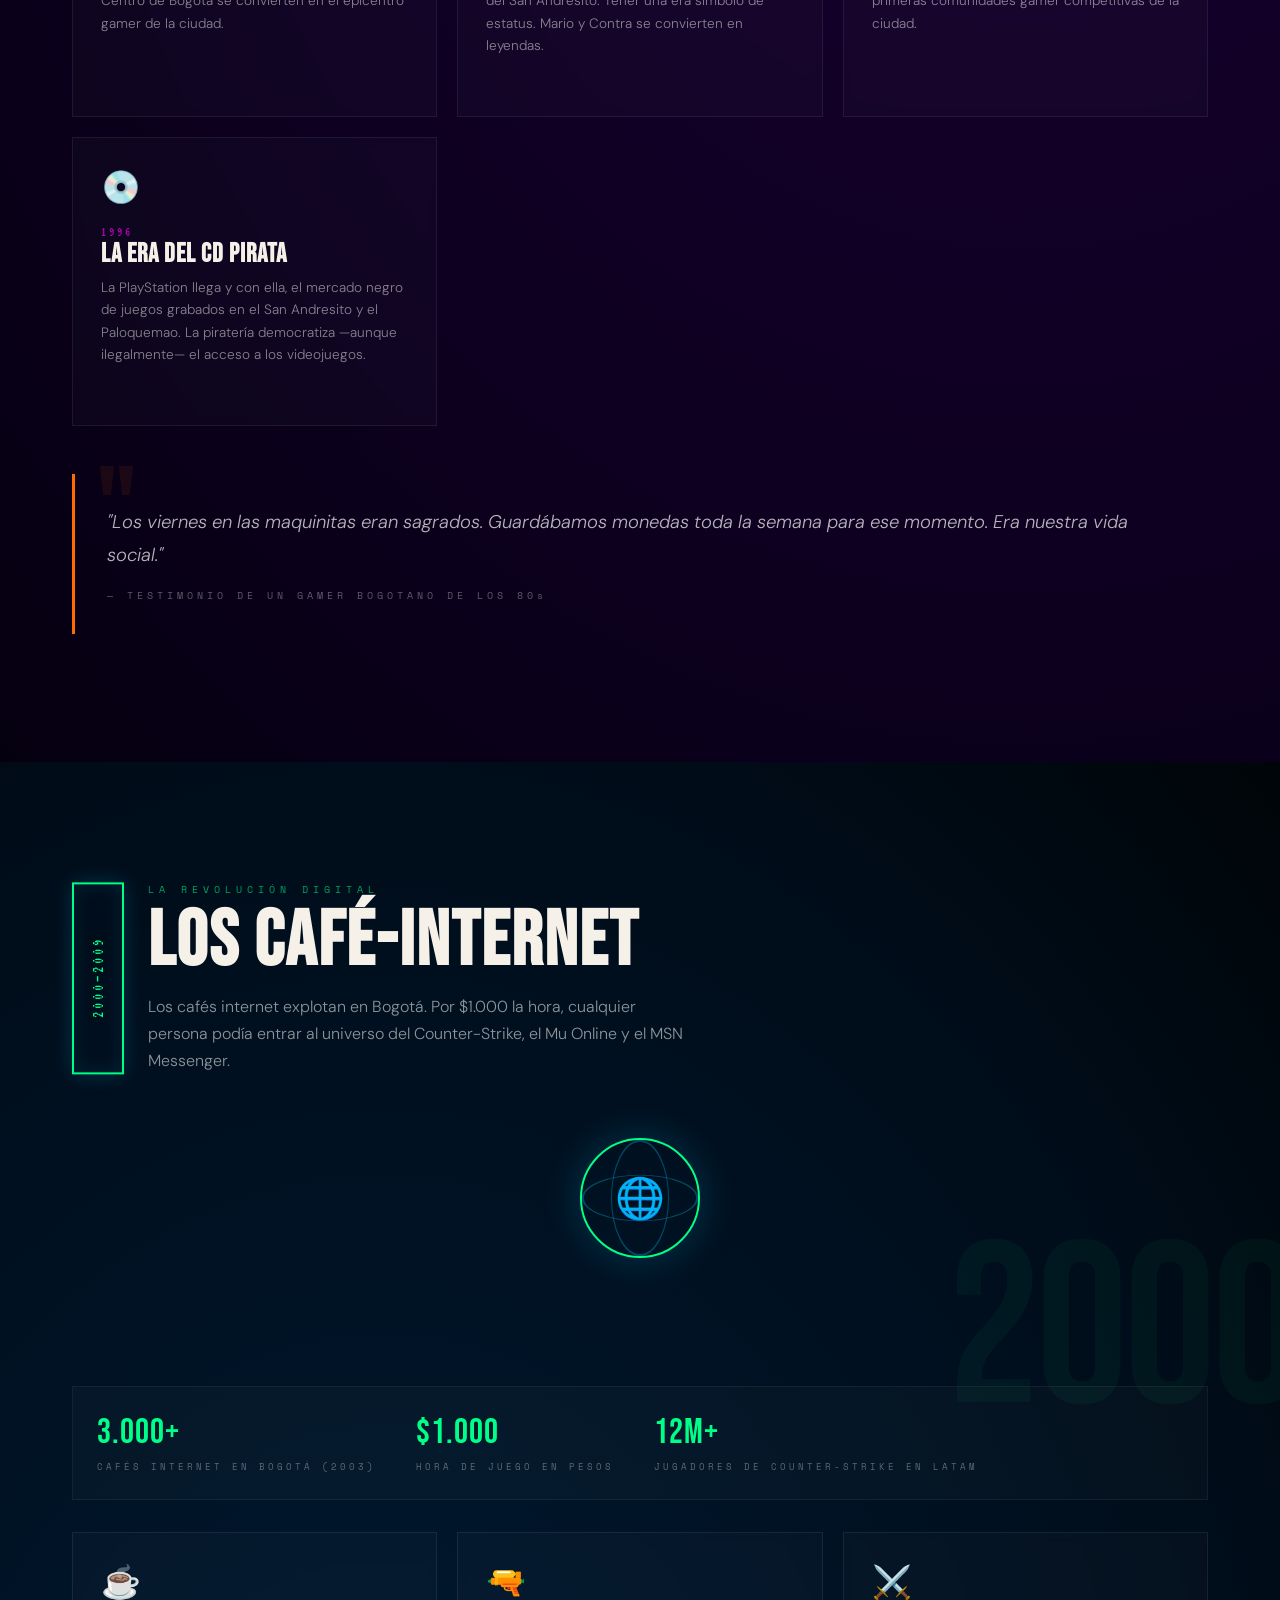
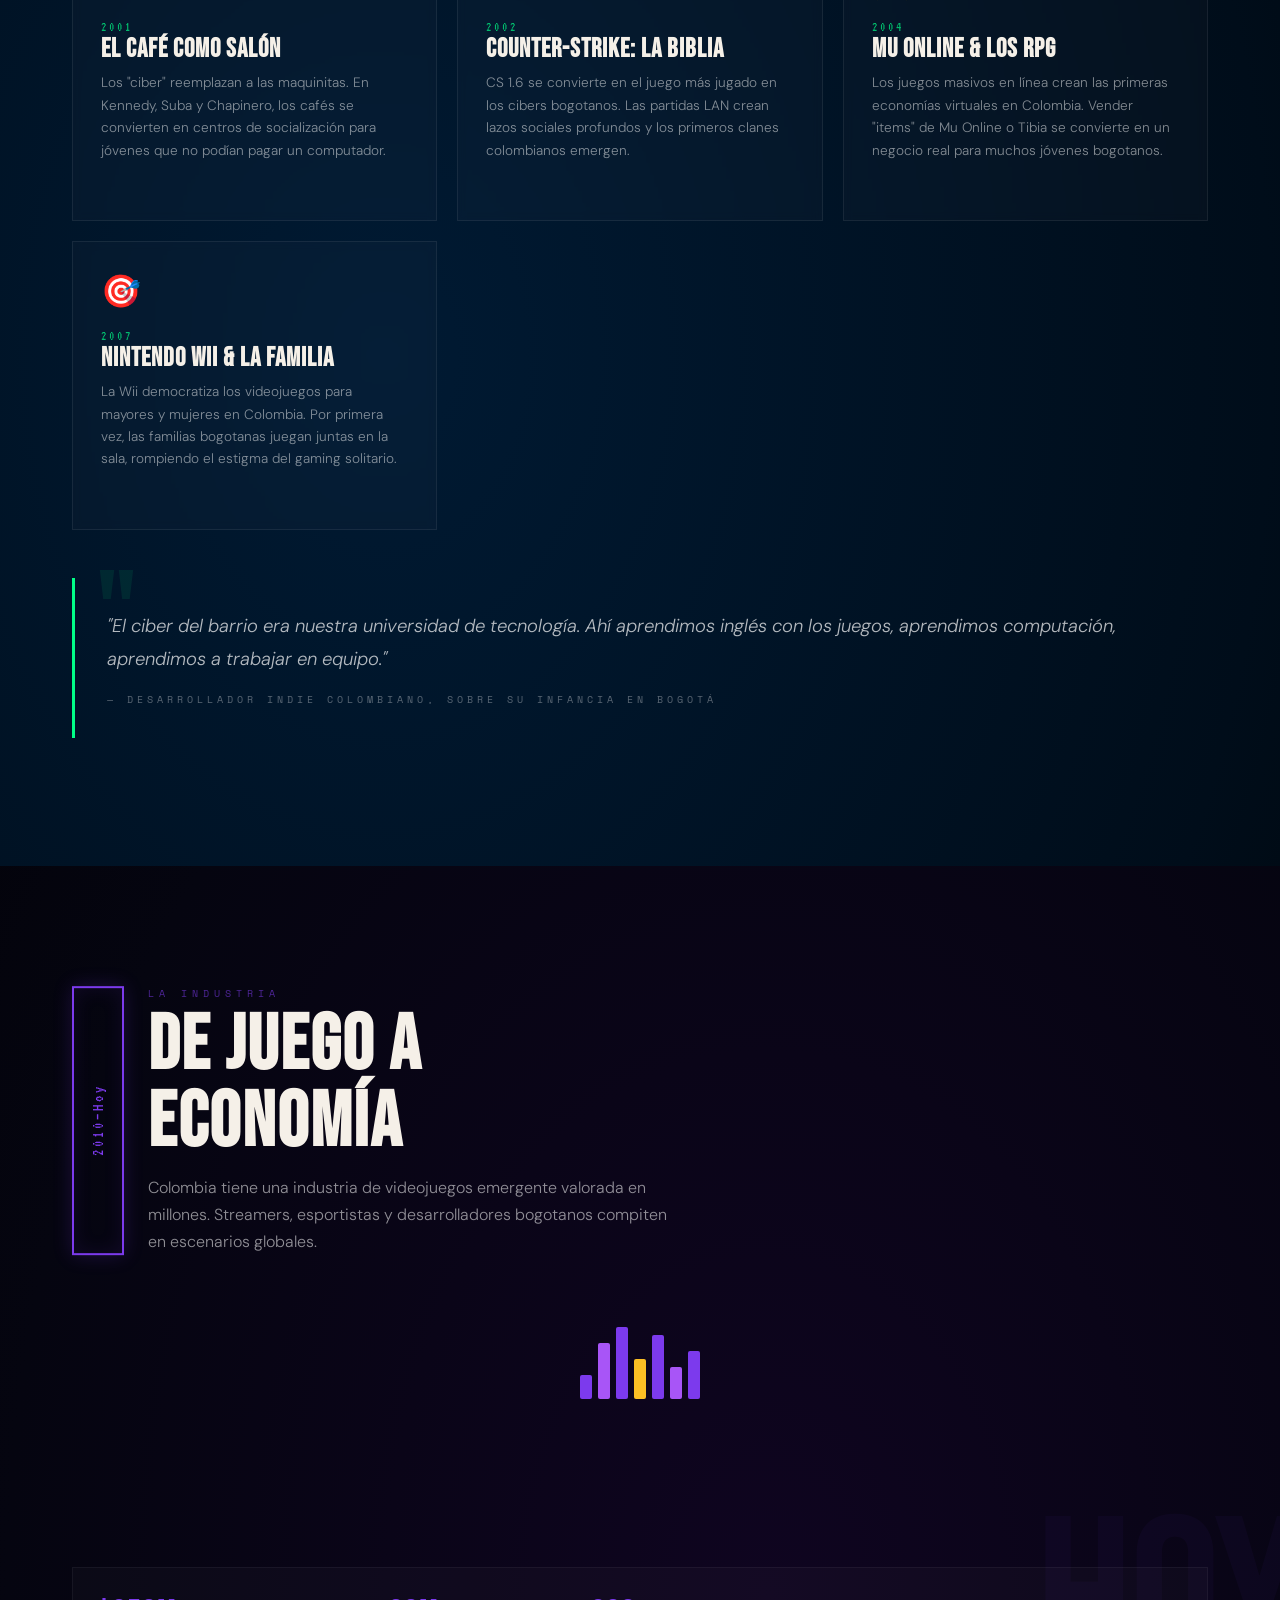
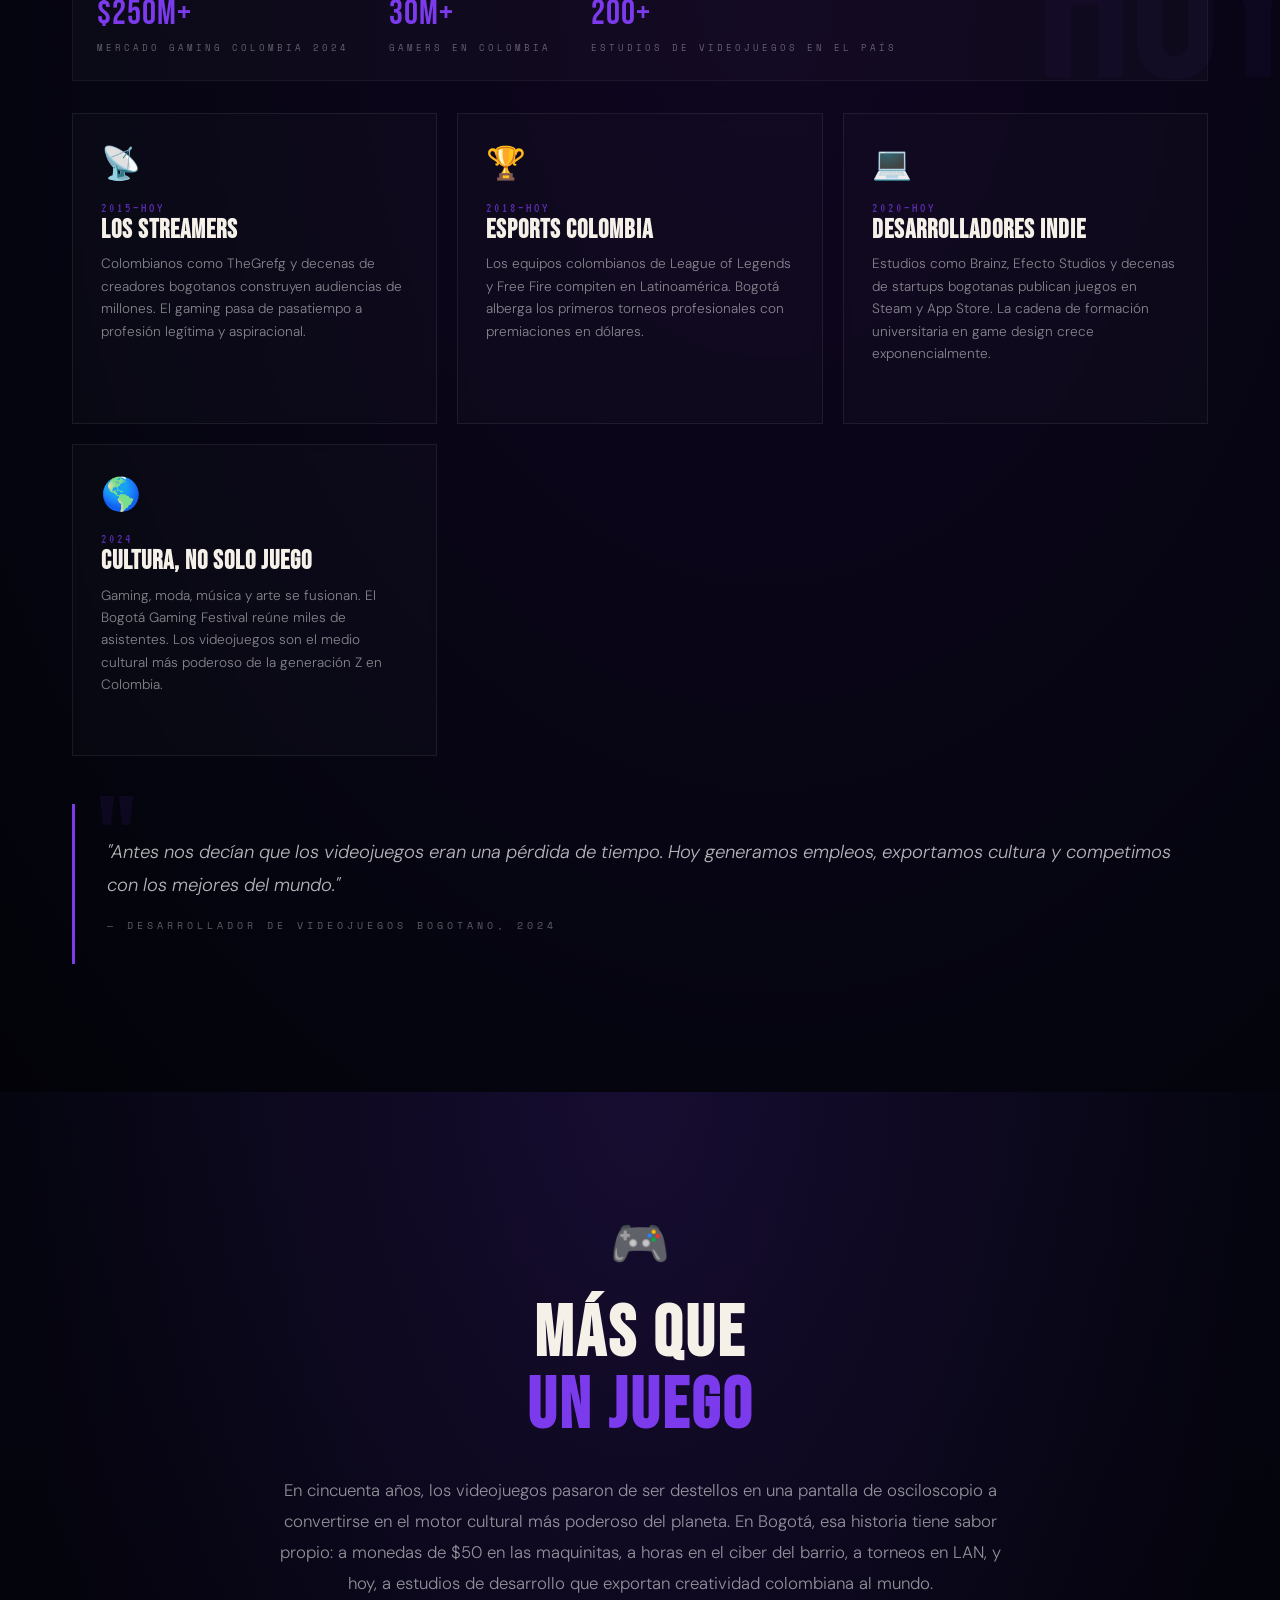
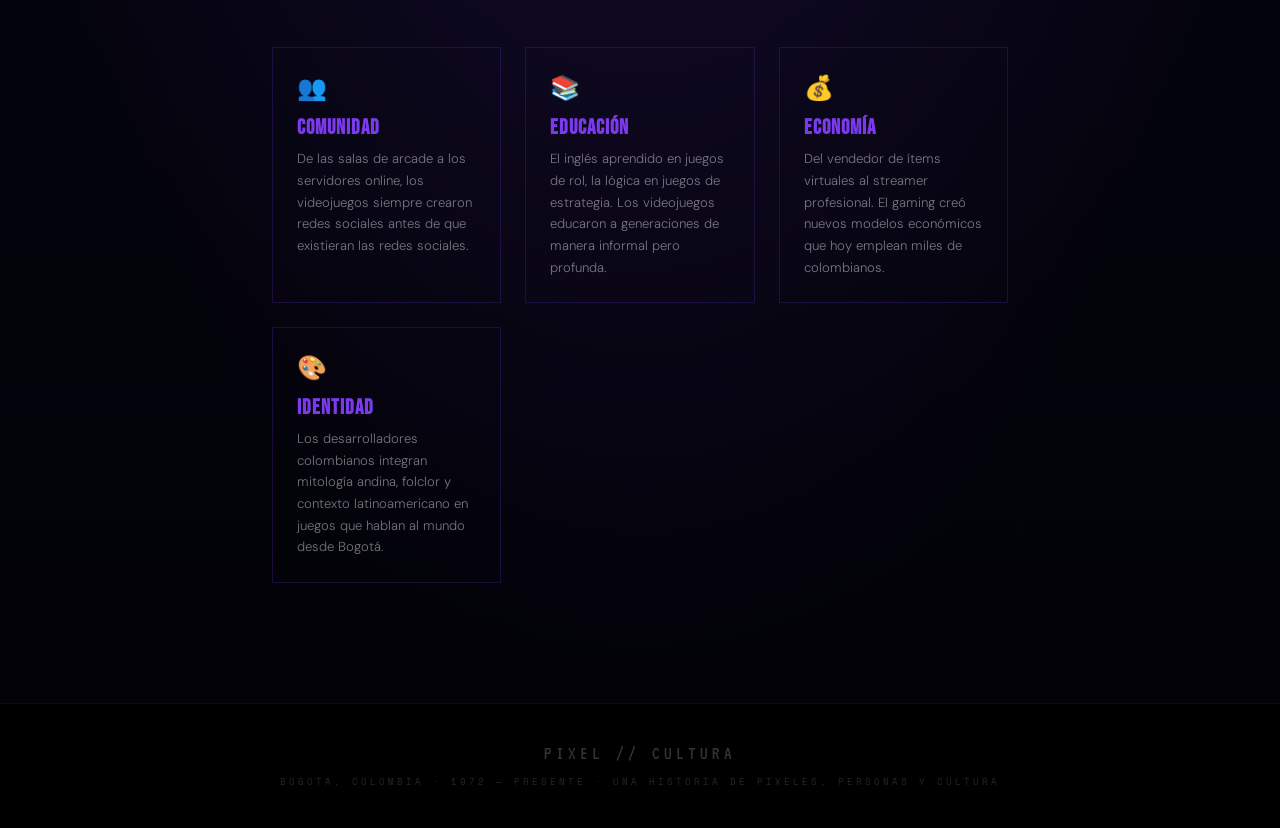
<file: PixelesyCultura.html>
<!DOCTYPE html>
<html lang="es">
<head>
<meta charset="UTF-8">
<meta name="viewport" content="width=device-width, initial-scale=1.0">
<title>Pixeles & Cultura — La Historia de los Videojuegos en Bogotá</title>
<link rel="preconnect" href="https://fonts.googleapis.com">
<link href="https://fonts.googleapis.com/css2?family=VT323&family=Space+Mono:wght@400;700&family=Bebas+Neue&family=DM+Sans:wght@300;400;500&display=swap" rel="stylesheet">
<link rel="stylesheet" href="styles.css">
<script src="script.js"></script>
</head>
<body>

<!-- Progress bar -->
<div id="progress-bar"></div>

<!-- Custom cursor -->
<div class="cursor" id="cursor"></div>
<div class="cursor-trail" id="cursor-trail"></div>

<!-- Nav -->
<nav>
  <div class="nav-logo">PIXEL//CULTURA</div>
  <ul class="nav-links">
    <li><a href="#era-70s">1970s</a></li>
    <li><a href="#era-80s">1980s–90s</a></li>
    <li><a href="#era-2000s">2000s</a></li>
    <li><a href="#era-now">Hoy</a></li>
    <li><a href="#reflection">Reflexión</a></li>
  </ul>
</nav>

<!-- HERO -->
<section id="hero">
  <div class="hero-grid"></div>
  <div class="hero-pong">PONG</div>
  <div class="pixel-ball"></div>
  <div class="hero-content">
    <p class="hero-eyebrow">Bogotá, Colombia · 1972 — Presente</p>
    <h1 class="hero-title">PIXELES<br><span>&</span><br>CULTURA</h1>
    <p class="hero-sub">_ La historia de los videojuegos _</p>
  </div>
  <div class="hero-scroll">Desplázate para viajar en el tiempo</div>
</section>

<!-- ERA 1: 1970s -->
<section class="era era-70s" id="era-70s">
  <div class="era-label">1970</div>
  <div class="era-inner">
    <div class="era-header reveal">
      <div class="era-year-badge">1972–1979</div>
      <div class="era-title-block">
        <p class="era-tag">El Origen</p>
        <h2 class="era-title">EL PRIMER PIXEL</h2>
        <p class="era-desc">Antes de que existiera una industria, existió una chispa. Un punto blanco en una pantalla negra que se movía de un lado a otro y lo cambió todo.</p>
      </div>
    </div>

    <div class="era-visual reveal reveal-delay-1">
      <div class="crt-screen">
        <div class="crt-line">| PONG |</div>
        <div class="crt-line">0 : 0 _</div>
      </div>
    </div>

    <div class="data-bar reveal reveal-delay-2">
      <div class="data-item">
        <span class="data-value">1972</span>
        <span class="data-label">Lanzamiento de Pong</span>
      </div>
      <div class="data-item">
        <span class="data-value">$3.2B</span>
        <span class="data-label">Valor industria en 1979</span>
      </div>
      <div class="data-item">
        <span class="data-value">19K+</span>
        <span class="data-label">Máquinas Pong vendidas</span>
      </div>
    </div>

    <div class="cards-grid">
      <div class="card reveal reveal-delay-1" data-postcard="atari">
        <span class="card-icon">🕹️</span>
        <span class="card-year">1972</span>
        <h3 class="card-title">Nace Atari</h3>
        <p class="card-text">Nolan Bushnell y Ted Dabney fundan Atari. Su primer juego, Pong, convierte una sala de bar en California en el primer arcadede la historia.</p>
        <p class="card-cta">→ Leer postal</p>
      </div>
      <div class="card reveal reveal-delay-2" data-postcard="bogota70s">
        <span class="card-icon">📺</span>
        <span class="card-year">1977</span>
        <h3 class="card-title">Bogotá ve la televisión</h3>
        <p class="card-text">Mientras el mundo se maravillaba con el Atari 2600, Bogotá consolidaba su cultura televisiva. Los primeros juegos electrónicos llegarían como artículos de lujo en maletas de viajeros.</p>
        <p class="card-cta">→ Leer postal</p>
      </div>
      <div class="card reveal reveal-delay-3" data-postcard="tech70s">
        <span class="card-icon">💾</span>
        <span class="card-year">1979</span>
        <h3 class="card-title">Space Invaders</h3>
        <p class="card-text">Taito lanza Space Invaders en Japón. La demanda es tan alta que provoca una escasez de monedas de 100 yenes. El primer fenómeno cultural del gaming nace.</p>
        <p class="card-cta">→ Leer postal</p>
      </div>
    </div>

    <div class="era-quote reveal">
      <p>"No sabíamos que estábamos creando un arte. Simplemente queríamos que algo se moviera en una pantalla."</p>
      <cite>— NOLAN BUSHNELL, CO-FUNDADOR DE ATARI, 1972</cite>
    </div>
  </div>
</section>

<!-- ERA 2: 1980s-90s -->
<section class="era era-80s" id="era-80s">
  <div class="era-label">1980</div>
  <div class="era-inner">
    <div class="era-header reveal">
      <div class="era-year-badge">1980–1999</div>
      <div class="era-title-block">
        <p class="era-tag">La Era Arcade</p>
        <h2 class="era-title">NEÓN EN LA CALLE 19</h2>
        <p class="era-desc">Los salones de videojuegos invaden Bogotá. La Calle 19, el Centro y los barrios populares se llenan de pantallas parpadeantes y el sonido de monedas.</p>
      </div>
    </div>

    <div class="era-visual reveal reveal-delay-1">
      <div class="arcade-row">
        <div class="arcade-pixel"></div>
        <div class="arcade-pixel"></div>
        <div class="arcade-pixel"></div>
        <div class="arcade-pixel"></div>
        <div class="arcade-pixel"></div>
        <div class="arcade-pixel"></div>
        <div class="arcade-pixel"></div>
        <div class="arcade-pixel"></div>
        <div class="arcade-pixel"></div>
      </div>
    </div>

    <div class="data-bar reveal reveal-delay-2">
      <div class="data-item">
        <span class="data-value">500+</span>
        <span class="data-label">Salones en Bogotá (1988)</span>
      </div>
      <div class="data-item">
        <span class="data-value">$50</span>
        <span class="data-label">Precio de un turno en pesos</span>
      </div>
      <div class="data-item">
        <span class="data-value">NES</span>
        <span class="data-label">Llega a hogares bogotanos</span>
      </div>
    </div>

    <div class="cards-grid">
      <div class="card reveal reveal-delay-1" data-postcard="arcade-bogota">
        <span class="card-icon">🎮</span>
        <span class="card-year">1983</span>
        <h3 class="card-title">Los Salones de Bogotá</h3>
        <p class="card-text">Las "maquinitas" se instalan en tiendas, centros comerciales y kioscos. El Pasaje Rivas y el Centro de Bogotá se convierten en el epicentro gamer de la ciudad.</p>
        <p class="card-cta">→ Leer postal</p>
      </div>
      <div class="card reveal reveal-delay-2" data-postcard="nes-colombia">
        <span class="card-icon">🏠</span>
        <span class="card-year">1987</span>
        <h3 class="card-title">La NES llega a casa</h3>
        <p class="card-text">Nintendo Entertainment System entra a Colombia de contrabando y por importadoras del San Andresito. Tener una era símbolo de estatus. Mario y Contra se convierten en leyendas.</p>
        <p class="card-cta">→ Leer postal</p>
      </div>
      <div class="card reveal reveal-delay-3" data-postcard="street-fighter">
        <span class="card-icon">👊</span>
        <span class="card-year">1992</span>
        <h3 class="card-title">Street Fighter II</h3>
        <p class="card-text">El juego define una generación. Los torneos informales en los salones bogotanos crean las primeras comunidades gamer competitivas de la ciudad.</p>
        <p class="card-cta">→ Leer postal</p>
      </div>
      <div class="card reveal reveal-delay-4" data-postcard="pirateria">
        <span class="card-icon">💿</span>
        <span class="card-year">1996</span>
        <h3 class="card-title">La Era del CD Pirata</h3>
        <p class="card-text">La PlayStation llega y con ella, el mercado negro de juegos grabados en el San Andresito y el Paloquemao. La piratería democratiza —aunque ilegalmente— el acceso a los videojuegos.</p>
        <p class="card-cta">→ Leer postal</p>
      </div>
    </div>

    <div class="era-quote reveal">
      <p>"Los viernes en las maquinitas eran sagrados. Guardábamos monedas toda la semana para ese momento. Era nuestra vida social."</p>
      <cite>— TESTIMONIO DE UN GAMER BOGOTANO DE LOS 80s</cite>
    </div>
  </div>
</section>

<!-- ERA 3: 2000s -->
<section class="era era-2000s" id="era-2000s">
  <div class="era-label">2000</div>
  <div class="era-inner">
    <div class="era-header reveal">
      <div class="era-year-badge">2000–2009</div>
      <div class="era-title-block">
        <p class="era-tag">La Revolución Digital</p>
        <h2 class="era-title">LOS CAFÉ-INTERNET</h2>
        <p class="era-desc">Los cafés internet explotan en Bogotá. Por $1.000 la hora, cualquier persona podía entrar al universo del Counter-Strike, el Mu Online y el MSN Messenger.</p>
      </div>
    </div>

    <div class="era-visual reveal reveal-delay-1">
      <div class="net-globe">
        <span class="net-globe-icon">🌐</span>
      </div>
    </div>

    <div class="data-bar reveal reveal-delay-2">
      <div class="data-item">
        <span class="data-value">3.000+</span>
        <span class="data-label">Cafés internet en Bogotá (2003)</span>
      </div>
      <div class="data-item">
        <span class="data-value">$1.000</span>
        <span class="data-label">Hora de juego en pesos</span>
      </div>
      <div class="data-item">
        <span class="data-value">12M+</span>
        <span class="data-label">Jugadores de Counter-Strike en LatAm</span>
      </div>
    </div>

    <div class="cards-grid">
      <div class="card reveal reveal-delay-1" data-postcard="cafe-internet">
        <span class="card-icon">☕</span>
        <span class="card-year">2001</span>
        <h3 class="card-title">El Café Como Salón</h3>
        <p class="card-text">Los "ciber" reemplazan a las maquinitas. En Kennedy, Suba y Chapinero, los cafés se convierten en centros de socialización para jóvenes que no podían pagar un computador.</p>
        <p class="card-cta">→ Leer postal</p>
      </div>
      <div class="card reveal reveal-delay-2" data-postcard="counter-strike">
        <span class="card-icon">🔫</span>
        <span class="card-year">2002</span>
        <h3 class="card-title">Counter-Strike: La Biblia</h3>
        <p class="card-text">CS 1.6 se convierte en el juego más jugado en los cibers bogotanos. Las partidas LAN crean lazos sociales profundos y los primeros clanes colombianos emergen.</p>
        <p class="card-cta">→ Leer postal</p>
      </div>
      <div class="card reveal reveal-delay-3" data-postcard="mu-online">
        <span class="card-icon">⚔️</span>
        <span class="card-year">2004</span>
        <h3 class="card-title">Mu Online & Los RPG</h3>
        <p class="card-text">Los juegos masivos en línea crean las primeras economías virtuales en Colombia. Vender "items" de Mu Online o Tibia se convierte en un negocio real para muchos jóvenes bogotanos.</p>
        <p class="card-cta">→ Leer postal</p>
      </div>
      <div class="card reveal reveal-delay-4" data-postcard="wii-era">
        <span class="card-icon">🎯</span>
        <span class="card-year">2007</span>
        <h3 class="card-title">Nintendo Wii & La Familia</h3>
        <p class="card-text">La Wii democratiza los videojuegos para mayores y mujeres en Colombia. Por primera vez, las familias bogotanas juegan juntas en la sala, rompiendo el estigma del gaming solitario.</p>
        <p class="card-cta">→ Leer postal</p>
      </div>
    </div>

    <div class="era-quote reveal">
      <p>"El ciber del barrio era nuestra universidad de tecnología. Ahí aprendimos inglés con los juegos, aprendimos computación, aprendimos a trabajar en equipo."</p>
      <cite>— DESARROLLADOR INDIE COLOMBIANO, SOBRE SU INFANCIA EN BOGOTÁ</cite>
    </div>
  </div>
</section>

<!-- ERA 4: PRESENTE -->
<section class="era era-now" id="era-now">
  <div class="era-label">HOY</div>
  <div class="era-inner">
    <div class="era-header reveal">
      <div class="era-year-badge">2010–Hoy</div>
      <div class="era-title-block">
        <p class="era-tag">La Industria</p>
        <h2 class="era-title">DE JUEGO A<br>ECONOMÍA</h2>
        <p class="era-desc">Colombia tiene una industria de videojuegos emergente valorada en millones. Streamers, esportistas y desarrolladores bogotanos compiten en escenarios globales.</p>
      </div>
    </div>

    <div class="era-visual reveal reveal-delay-1">
      <div class="stream-bars">
        <div class="stream-bar"></div>
        <div class="stream-bar"></div>
        <div class="stream-bar"></div>
        <div class="stream-bar"></div>
        <div class="stream-bar"></div>
        <div class="stream-bar"></div>
        <div class="stream-bar"></div>
      </div>
    </div>

    <div class="data-bar reveal reveal-delay-2">
      <div class="data-item">
        <span class="data-value">$250M+</span>
        <span class="data-label">Mercado gaming Colombia 2024</span>
      </div>
      <div class="data-item">
        <span class="data-value">30M+</span>
        <span class="data-label">Gamers en Colombia</span>
      </div>
      <div class="data-item">
        <span class="data-value">200+</span>
        <span class="data-label">Estudios de videojuegos en el país</span>
      </div>
    </div>

    <div class="cards-grid">
      <div class="card reveal reveal-delay-1" data-postcard="streamers">
        <span class="card-icon">📡</span>
        <span class="card-year">2015–HOY</span>
        <h3 class="card-title">Los Streamers</h3>
        <p class="card-text">Colombianos como TheGrefg y decenas de creadores bogotanos construyen audiencias de millones. El gaming pasa de pasatiempo a profesión legítima y aspiracional.</p>
        <p class="card-cta">→ Leer postal</p>
      </div>
      <div class="card reveal reveal-delay-2" data-postcard="esports">
        <span class="card-icon">🏆</span>
        <span class="card-year">2018–HOY</span>
        <h3 class="card-title">Esports Colombia</h3>
        <p class="card-text">Los equipos colombianos de League of Legends y Free Fire compiten en Latinoamérica. Bogotá alberga los primeros torneos profesionales con premiaciones en dólares.</p>
        <p class="card-cta">→ Leer postal</p>
      </div>
      <div class="card reveal reveal-delay-3" data-postcard="indie-dev">
        <span class="card-icon">💻</span>
        <span class="card-year">2020–HOY</span>
        <h3 class="card-title">Desarrolladores Indie</h3>
        <p class="card-text">Estudios como Brainz, Efecto Studios y decenas de startups bogotanas publican juegos en Steam y App Store. La cadena de formación universitaria en game design crece exponencialmente.</p>
        <p class="card-cta">→ Leer postal</p>
      </div>
      <div class="card reveal reveal-delay-4" data-postcard="cultura-gamer">
        <span class="card-icon">🌎</span>
        <span class="card-year">2024</span>
        <h3 class="card-title">Cultura, No Solo Juego</h3>
        <p class="card-text">Gaming, moda, música y arte se fusionan. El Bogotá Gaming Festival reúne miles de asistentes. Los videojuegos son el medio cultural más poderoso de la generación Z en Colombia.</p>
        <p class="card-cta">→ Leer postal</p>
      </div>
    </div>

    <div class="era-quote reveal">
      <p>"Antes nos decían que los videojuegos eran una pérdida de tiempo. Hoy generamos empleos, exportamos cultura y competimos con los mejores del mundo."</p>
      <cite>— DESARROLLADOR DE VIDEOJUEGOS BOGOTANO, 2024</cite>
    </div>
  </div>
</section>

<!-- REFLECTION -->
<section id="reflection">
  <div class="reflection-inner">
    <span class="reflection-icon reveal">🎮</span>
    <h2 class="reflection-title reveal reveal-delay-1">MÁS QUE<br><span>UN JUEGO</span></h2>
    <p class="reflection-body reveal reveal-delay-2">
      En cincuenta años, los videojuegos pasaron de ser destellos en una pantalla de osciloscopio a convertirse en el motor cultural más poderoso del planeta. En Bogotá, esa historia tiene sabor propio: a monedas de $50 en las maquinitas, a horas en el ciber del barrio, a torneos en LAN, y hoy, a estudios de desarrollo que exportan creatividad colombiana al mundo.
    </p>
    <div class="reflection-pillars">
      <div class="pillar reveal reveal-delay-1">
        <span class="pillar-icon">👥</span>
        <h3 class="pillar-title">COMUNIDAD</h3>
        <p class="pillar-text">De las salas de arcade a los servidores online, los videojuegos siempre crearon redes sociales antes de que existieran las redes sociales.</p>
      </div>
      <div class="pillar reveal reveal-delay-2">
        <span class="pillar-icon">📚</span>
        <h3 class="pillar-title">EDUCACIÓN</h3>
        <p class="pillar-text">El inglés aprendido en juegos de rol, la lógica en juegos de estrategia. Los videojuegos educaron a generaciones de manera informal pero profunda.</p>
      </div>
      <div class="pillar reveal reveal-delay-3">
        <span class="pillar-icon">💰</span>
        <h3 class="pillar-title">ECONOMÍA</h3>
        <p class="pillar-text">Del vendedor de ítems virtuales al streamer profesional. El gaming creó nuevos modelos económicos que hoy emplean miles de colombianos.</p>
      </div>
      <div class="pillar reveal reveal-delay-4">
        <span class="pillar-icon">🎨</span>
        <h3 class="pillar-title">IDENTIDAD</h3>
        <p class="pillar-text">Los desarrolladores colombianos integran mitología andina, folclor y contexto latinoamericano en juegos que hablan al mundo desde Bogotá.</p>
      </div>
    </div>
  </div>
</section>

<!-- FOOTER -->
<footer>
  <div class="footer-logo">PIXEL // CULTURA</div>
  <p class="footer-text">Bogotá, Colombia · 1972 — Presente · Una historia de pixeles, personas y cultura</p>
</footer>

<!-- POSTCARD MODAL -->
<div class="postcard-overlay" id="postcard-overlay">
  <div class="postcard" id="postcard-content">
    <button class="postcard-close" id="postcard-close">← CERRAR</button>
    <div class="postcard-stamp" id="postcard-stamp">🕹️</div>
    <p class="postcard-tag" id="postcard-tag">DATO CULTURAL</p>
    <h2 class="postcard-title" id="postcard-title">Título</h2>
    <div class="postcard-divider" id="postcard-divider"></div>
    <p class="postcard-body" id="postcard-body">Contenido</p>
    <div class="postcard-stat" id="postcard-stat">
      <div class="stat-block">
        <span class="stat-value" id="stat-val1">—</span>
        <span class="stat-label" id="stat-lab1">—</span>
      </div>
      <div class="stat-block">
        <span class="stat-value" id="stat-val2">—</span>
        <span class="stat-label" id="stat-lab2">—</span>
      </div>
    </div>
  </div>
</div>

</body>
</html>
</file>
<file: styles.css>
/* ===== RESET & BASE ===== */
  *, *::before, *::after { box-sizing: border-box; margin: 0; padding: 0; }
  
  :root {
    --px70s-bg: #1a0a00;
    --px70s-accent: #ff6b00;
    --px70s-glow: #ff9500;
    --px80s-bg: #0d0020;
    --px80s-accent: #ff00ff;
    --px80s-cyan: #00ffff;
    --px90s-bg: #001a33;
    --px90s-accent: #00ccff;
    --px00s-bg: #0a1a0a;
    --px00s-accent: #00ff88;
    --pxnow-bg: #050510;
    --pxnow-accent: #7c3aed;
    --pxnow-gold: #fbbf24;
    --white: #f5f0e8;
    --scan: rgba(0,0,0,0.15);
    --font-pixel: 'VT323', monospace;
    --font-mono: 'Space Mono', monospace;
    --font-display: 'Bebas Neue', sans-serif;
    --font-body: 'DM Sans', sans-serif;
  }

  html { scroll-behavior: smooth; }
  
  body {
    font-family: var(--font-body);
    background: var(--px70s-bg);
    color: var(--white);
    overflow-x: hidden;
    cursor: none;
  }

  /* ===== CUSTOM CURSOR ===== */
  .cursor {
    width: 12px; height: 12px;
    background: var(--px70s-accent);
    position: fixed; top: 0; left: 0;
    pointer-events: none; z-index: 9999;
    mix-blend-mode: difference;
    transition: transform 0.1s ease, background 0.3s ease;
    image-rendering: pixelated;
    clip-path: polygon(0 0, 100% 0, 100% 75%, 75% 100%, 0 100%);
  }
  .cursor-trail {
    width: 30px; height: 30px;
    border: 2px solid var(--px70s-accent);
    position: fixed; top: 0; left: 0;
    pointer-events: none; z-index: 9998;
    opacity: 0.4;
    transition: transform 0.18s ease, opacity 0.3s, border-color 0.5s;
    clip-path: polygon(0 0, 100% 0, 100% 75%, 75% 100%, 0 100%);
  }

  /* ===== SCANLINES OVERLAY ===== */
  body::after {
    content: '';
    position: fixed; inset: 0;
    background: repeating-linear-gradient(
      0deg, transparent, transparent 2px,
      var(--scan) 2px, var(--scan) 4px
    );
    pointer-events: none; z-index: 9990;
    opacity: 0.3;
  }

  /* ===== PROGRESS BAR ===== */
  #progress-bar {
    position: fixed; top: 0; left: 0;
    height: 3px; width: 0%; z-index: 9991;
    background: linear-gradient(90deg, #ff6b00, #ff00ff, #00ffff, #00ff88, #7c3aed);
    transition: width 0.1s linear;
  }

  /* ===== NAV ===== */
  nav {
    position: fixed; top: 0; left: 0; right: 0;
    z-index: 9992; padding: 16px 32px;
    display: flex; align-items: center; justify-content: space-between;
    background: rgba(0,0,0,0.6);
    backdrop-filter: blur(8px);
    border-bottom: 1px solid rgba(255,255,255,0.05);
  }
  .nav-logo {
    font-family: var(--font-pixel);
    font-size: 1.4rem;
    color: var(--px70s-accent);
    letter-spacing: 2px;
    text-shadow: 0 0 10px var(--px70s-accent);
  }
  .nav-links {
    display: flex; gap: 24px; list-style: none;
  }
  .nav-links a {
    font-family: var(--font-mono);
    font-size: 0.65rem;
    color: rgba(255,255,255,0.5);
    text-decoration: none;
    letter-spacing: 2px;
    text-transform: uppercase;
    transition: color 0.3s, text-shadow 0.3s;
  }
  .nav-links a:hover { color: #fff; text-shadow: 0 0 8px currentColor; }

  /* ===== HERO ===== */
  #hero {
    height: 100vh;
    display: flex; flex-direction: column;
    align-items: center; justify-content: center;
    position: relative; overflow: hidden;
    background: radial-gradient(ellipse at center, #2a1000 0%, #1a0a00 60%, #000 100%);
  }

  .hero-grid {
    position: absolute; inset: 0;
    background-image: 
      linear-gradient(rgba(255,107,0,0.06) 1px, transparent 1px),
      linear-gradient(90deg, rgba(255,107,0,0.06) 1px, transparent 1px);
    background-size: 40px 40px;
    transform: perspective(800px) rotateX(20deg);
    transform-origin: center bottom;
  }

  .hero-pong {
    position: absolute;
    font-family: var(--font-pixel);
    font-size: 8rem;
    color: rgba(255,107,0,0.06);
    letter-spacing: 20px;
    top: 10%; left: 50%; transform: translateX(-50%);
    white-space: nowrap;
    animation: flicker 4s infinite;
  }

  .pixel-ball {
    width: 16px; height: 16px;
    background: var(--px70s-glow);
    position: absolute;
    box-shadow: 0 0 20px var(--px70s-glow), 0 0 40px var(--px70s-accent);
    animation: bounce-ball 3s infinite linear;
    image-rendering: pixelated;
  }

  @keyframes bounce-ball {
    0%   { top: 20%; left: 10%; }
    25%  { top: 70%; left: 85%; }
    50%  { top: 30%; left: 60%; }
    75%  { top: 75%; left: 20%; }
    100% { top: 20%; left: 10%; }
  }

  .hero-content { position: relative; z-index: 2; text-align: center; }
  .hero-eyebrow {
    font-family: var(--font-mono);
    font-size: 0.65rem;
    letter-spacing: 6px;
    color: var(--px70s-accent);
    text-transform: uppercase;
    margin-bottom: 16px;
    opacity: 0;
    animation: fadeUp 1s 0.3s forwards;
  }
  .hero-title {
    font-family: var(--font-display);
    font-size: clamp(4rem, 12vw, 10rem);
    line-height: 0.9;
    letter-spacing: 4px;
    color: var(--white);
    text-shadow: 4px 4px 0 var(--px70s-accent), 8px 8px 0 rgba(255,107,0,0.3);
    opacity: 0;
    animation: fadeUp 1s 0.5s forwards;
  }
  .hero-title span { color: var(--px70s-accent); }
  .hero-sub {
    font-family: var(--font-pixel);
    font-size: 1.4rem;
    color: rgba(255,255,255,0.6);
    margin-top: 16px;
    letter-spacing: 3px;
    opacity: 0;
    animation: fadeUp 1s 0.8s forwards;
  }
  .hero-scroll {
    position: absolute; bottom: 32px; left: 50%; transform: translateX(-50%);
    font-family: var(--font-mono); font-size: 0.6rem;
    letter-spacing: 4px; color: rgba(255,255,255,0.4);
    text-transform: uppercase;
    animation: pulse-scroll 2s infinite;
  }
  .hero-scroll::after {
    content: '';
    display: block; width: 1px; height: 40px;
    background: linear-gradient(transparent, var(--px70s-accent));
    margin: 8px auto 0;
    animation: grow-line 2s infinite;
  }

  @keyframes fadeUp {
    from { opacity: 0; transform: translateY(30px); }
    to   { opacity: 1; transform: translateY(0); }
  }
  @keyframes flicker {
    0%,95%,97%,100% { opacity: 1; }
    96%,98% { opacity: 0.3; }
  }
  @keyframes pulse-scroll {
    0%,100% { opacity: 0.4; }
    50% { opacity: 0.9; }
  }
  @keyframes grow-line {
    0% { transform: scaleY(0); transform-origin: top; }
    50% { transform: scaleY(1); transform-origin: top; }
    100% { transform: scaleY(0); transform-origin: bottom; }
  }

  /* ===== ERA SECTIONS ===== */
  .era {
    min-height: 100vh;
    position: relative;
    padding: 120px 0 80px;
    transition: background 0.5s;
  }

  /* Era background styles */
  .era-70s {
    background: radial-gradient(ellipse at 20% 50%, #2a1000 0%, #1a0a00 70%, #0d0500 100%);
  }
  .era-80s {
    background: radial-gradient(ellipse at 80% 30%, #1a0030 0%, #0d0020 60%, #050010 100%);
  }
  .era-2000s {
    background: radial-gradient(ellipse at 30% 70%, #001a33 0%, #000d1a 70%, #000508 100%);
  }
  .era-now {
    background: radial-gradient(ellipse at 60% 40%, #0f0520 0%, #050510 70%, #020208 100%);
  }

  .era-inner {
    max-width: 1200px;
    margin: 0 auto;
    padding: 0 32px;
  }

  /* ===== ERA LABEL ===== */
  .era-label {
    font-family: var(--font-display);
    font-size: clamp(6rem, 18vw, 16rem);
    position: absolute; top: 60px; right: -20px;
    opacity: 0.04;
    letter-spacing: -4px;
    line-height: 1;
    pointer-events: none;
    white-space: nowrap;
  }

  .era-70s .era-label { color: var(--px70s-accent); }
  .era-80s .era-label { color: var(--px80s-accent); }
  .era-2000s .era-label { color: var(--px00s-accent); }
  .era-now .era-label { color: var(--pxnow-accent); }

  /* ===== ERA HEADER ===== */
  .era-header {
    display: grid;
    grid-template-columns: auto 1fr;
    gap: 24px;
    align-items: start;
    margin-bottom: 64px;
  }

  .era-year-badge {
    font-family: var(--font-pixel);
    font-size: 1rem;
    padding: 8px 16px;
    border: 2px solid currentColor;
    letter-spacing: 3px;
    writing-mode: vertical-lr;
    text-orientation: mixed;
    transform: rotate(180deg);
    white-space: nowrap;
    align-self: stretch;
    display: flex; align-items: center; justify-content: center;
  }
  .era-70s .era-year-badge { color: var(--px70s-accent); border-color: var(--px70s-accent); box-shadow: inset 0 0 20px rgba(255,107,0,0.1), 0 0 20px rgba(255,107,0,0.2); }
  .era-80s .era-year-badge { color: var(--px80s-accent); border-color: var(--px80s-accent); box-shadow: inset 0 0 20px rgba(255,0,255,0.1), 0 0 20px rgba(255,0,255,0.2); }
  .era-2000s .era-year-badge { color: var(--px00s-accent); border-color: var(--px00s-accent); box-shadow: inset 0 0 20px rgba(0,204,255,0.1), 0 0 20px rgba(0,204,255,0.2); }
  .era-now .era-year-badge { color: var(--pxnow-accent); border-color: var(--pxnow-accent); box-shadow: inset 0 0 20px rgba(124,58,237,0.1), 0 0 20px rgba(124,58,237,0.2); }

  .era-title-block {}
  .era-tag {
    font-family: var(--font-mono);
    font-size: 0.6rem;
    letter-spacing: 5px;
    text-transform: uppercase;
    margin-bottom: 8px;
    opacity: 0.6;
  }
  .era-70s .era-tag { color: var(--px70s-accent); }
  .era-80s .era-tag { color: var(--px80s-accent); }
  .era-2000s .era-tag { color: var(--px00s-accent); }
  .era-now .era-tag { color: var(--pxnow-accent); }

  .era-title {
    font-family: var(--font-display);
    font-size: clamp(2.5rem, 6vw, 5rem);
    letter-spacing: 2px;
    line-height: 1;
    color: var(--white);
  }
  .era-desc {
    font-size: 1rem;
    line-height: 1.7;
    color: rgba(255,255,255,0.55);
    margin-top: 12px;
    max-width: 540px;
    font-weight: 300;
  }

  /* ===== TIMELINE CARDS GRID ===== */
  .cards-grid {
    display: grid;
    grid-template-columns: repeat(auto-fit, minmax(280px, 1fr));
    gap: 20px;
  }

  .card {
    border: 1px solid rgba(255,255,255,0.07);
    padding: 28px;
    position: relative;
    overflow: hidden;
    cursor: pointer;
    transition: transform 0.3s ease, border-color 0.3s ease, box-shadow 0.3s ease;
    background: rgba(255,255,255,0.02);
    backdrop-filter: blur(4px);
  }
  .card::before {
    content: '';
    position: absolute; top: 0; left: 0; right: 0;
    height: 2px;
    background: currentColor;
    transform: scaleX(0);
    transform-origin: left;
    transition: transform 0.4s ease;
  }
  .card:hover { transform: translateY(-4px); }
  .card:hover::before { transform: scaleX(1); }

  .era-70s .card { color: var(--px70s-accent); }
  .era-70s .card:hover { border-color: rgba(255,107,0,0.3); box-shadow: 0 8px 32px rgba(255,107,0,0.1); }
  .era-80s .card { color: var(--px80s-accent); }
  .era-80s .card:hover { border-color: rgba(255,0,255,0.3); box-shadow: 0 8px 32px rgba(255,0,255,0.1); }
  .era-2000s .card { color: var(--px00s-accent); }
  .era-2000s .card:hover { border-color: rgba(0,204,255,0.3); box-shadow: 0 8px 32px rgba(0,204,255,0.1); }
  .era-now .card { color: var(--pxnow-accent); }
  .era-now .card:hover { border-color: rgba(124,58,237,0.3); box-shadow: 0 8px 32px rgba(124,58,237,0.1); }

  .card-icon {
    font-size: 2rem;
    margin-bottom: 12px;
    display: block;
  }
  .card-year {
    font-family: var(--font-pixel);
    font-size: 0.85rem;
    letter-spacing: 3px;
    opacity: 0.7;
    margin-bottom: 6px;
  }
  .card-title {
    font-family: var(--font-display);
    font-size: 1.6rem;
    letter-spacing: 1px;
    color: var(--white);
    margin-bottom: 8px;
    line-height: 1.1;
  }
  .card-text {
    font-size: 0.85rem;
    line-height: 1.65;
    color: rgba(255,255,255,0.5);
    font-weight: 300;
  }
  .card-cta {
    font-family: var(--font-mono);
    font-size: 0.6rem;
    letter-spacing: 3px;
    text-transform: uppercase;
    margin-top: 16px;
    opacity: 0;
    transition: opacity 0.3s;
  }
  .card:hover .card-cta { opacity: 1; }

  /* ===== POSTCARD MODAL ===== */
  .postcard-overlay {
    display: none;
    position: fixed; inset: 0;
    background: rgba(0,0,0,0.85);
    backdrop-filter: blur(6px);
    z-index: 9995;
    align-items: center;
    justify-content: center;
    padding: 24px;
  }
  .postcard-overlay.active { display: flex; }

  .postcard {
    max-width: 560px; width: 100%;
    background: #0a0a10;
    border: 1px solid rgba(255,255,255,0.1);
    padding: 40px;
    position: relative;
    animation: postcard-in 0.4s cubic-bezier(0.34, 1.56, 0.64, 1);
  }
  @keyframes postcard-in {
    from { transform: scale(0.8) rotate(-2deg); opacity: 0; }
    to   { transform: scale(1) rotate(0deg); opacity: 1; }
  }
  .postcard::before {
    content: 'POSTAL / BOGOTÁ';
    position: absolute; top: 16px; right: 16px;
    font-family: var(--font-mono);
    font-size: 0.5rem;
    letter-spacing: 4px;
    opacity: 0.2;
  }
  .postcard-stamp {
    position: absolute; top: 12px; right: 12px;
    width: 48px; height: 60px;
    border: 2px solid currentColor;
    display: flex; align-items: center; justify-content: center;
    font-size: 1.5rem;
    opacity: 0.3;
  }
  .postcard-tag {
    font-family: var(--font-mono);
    font-size: 0.6rem;
    letter-spacing: 5px;
    text-transform: uppercase;
    margin-bottom: 16px;
  }
  .postcard-title {
    font-family: var(--font-display);
    font-size: 2.5rem;
    letter-spacing: 2px;
    color: var(--white);
    margin-bottom: 16px;
    line-height: 1;
  }
  .postcard-divider {
    width: 40px; height: 2px;
    background: currentColor;
    margin-bottom: 20px;
  }
  .postcard-body {
    font-size: 0.9rem;
    line-height: 1.75;
    color: rgba(255,255,255,0.65);
    font-weight: 300;
  }
  .postcard-stat {
    display: flex; gap: 24px;
    margin-top: 24px; padding-top: 20px;
    border-top: 1px solid rgba(255,255,255,0.07);
  }
  .stat-block {}
  .stat-value {
    font-family: var(--font-display);
    font-size: 2rem;
    letter-spacing: 1px;
    color: currentColor;
  }
  .stat-label {
    font-family: var(--font-mono);
    font-size: 0.55rem;
    letter-spacing: 3px;
    color: rgba(255,255,255,0.4);
    text-transform: uppercase;
  }
  .postcard-close {
    position: absolute; top: 16px; left: 16px;
    background: none; border: none;
    color: rgba(255,255,255,0.3);
    cursor: none;
    font-family: var(--font-mono);
    font-size: 0.7rem;
    letter-spacing: 2px;
    padding: 8px;
    transition: color 0.2s;
  }
  .postcard-close:hover { color: #fff; }

  /* ===== PARALLAX ACCENT ELEMENTS ===== */
  .era-visual {
    position: relative;
    height: 200px;
    margin: 48px 0;
    overflow: visible;
  }

  /* CRT terminal 70s */
  .crt-screen {
    width: 220px; height: 160px;
    border: 3px solid var(--px70s-accent);
    position: relative;
    margin: 0 auto;
    box-shadow: 0 0 30px rgba(255,107,0,0.3), inset 0 0 30px rgba(255,107,0,0.05);
    display: flex; align-items: center; justify-content: center;
    flex-direction: column; gap: 8px;
    border-radius: 8px;
  }
  .crt-line {
    font-family: var(--font-pixel);
    font-size: 1.1rem;
    color: var(--px70s-accent);
    letter-spacing: 4px;
    animation: blink 1s step-end infinite;
  }
  @keyframes blink { 50% { opacity: 0; } }

  /* Arcade cabinet 80s */
  .arcade-row {
    display: flex; justify-content: center; gap: 16px;
    flex-wrap: wrap;
  }
  .arcade-pixel {
    width: 24px; height: 24px;
    background: var(--px80s-accent);
    image-rendering: pixelated;
    animation: pixel-pop 0.5s infinite alternate;
  }
  .arcade-pixel:nth-child(2) { background: var(--px80s-cyan); animation-delay: 0.1s; }
  .arcade-pixel:nth-child(3) { background: #ffff00; animation-delay: 0.2s; }
  .arcade-pixel:nth-child(4) { background: #00ff00; animation-delay: 0.3s; }
  .arcade-pixel:nth-child(5) { background: var(--px80s-accent); animation-delay: 0.4s; }
  @keyframes pixel-pop {
    from { transform: scale(1); }
    to   { transform: scale(1.3) rotate(10deg); }
  }

  /* Internet icon 2000s */
  .net-globe {
    width: 120px; height: 120px;
    border: 2px solid var(--px00s-accent);
    border-radius: 50%;
    margin: 0 auto;
    position: relative;
    box-shadow: 0 0 40px rgba(0,204,255,0.2);
    display: flex; align-items: center; justify-content: center;
  }
  .net-globe::before, .net-globe::after {
    content: '';
    position: absolute; inset: 0;
    border: 2px solid rgba(0,204,255,0.3);
    border-radius: 50%;
  }
  .net-globe::before { transform: scaleX(0.5); }
  .net-globe::after  { transform: scaleY(0.4); }
  .net-globe-icon { font-size: 2.5rem; }

  /* Now streaming */
  .stream-bars {
    display: flex; align-items: flex-end; justify-content: center;
    gap: 6px; height: 80px;
  }
  .stream-bar {
    width: 12px;
    background: var(--pxnow-accent);
    border-radius: 2px;
    animation: stream-anim 1s infinite ease-in-out alternate;
  }
  .stream-bar:nth-child(1) { height: 30%; animation-delay: 0s; }
  .stream-bar:nth-child(2) { height: 70%; animation-delay: 0.1s; background: #a855f7; }
  .stream-bar:nth-child(3) { height: 90%; animation-delay: 0.2s; }
  .stream-bar:nth-child(4) { height: 50%; animation-delay: 0.3s; background: var(--pxnow-gold); }
  .stream-bar:nth-child(5) { height: 80%; animation-delay: 0.4s; }
  .stream-bar:nth-child(6) { height: 40%; animation-delay: 0.5s; background: #a855f7; }
  .stream-bar:nth-child(7) { height: 60%; animation-delay: 0.6s; }
  @keyframes stream-anim {
    from { transform: scaleY(0.4); }
    to   { transform: scaleY(1); }
  }

  /* ===== QUOTE SECTION ===== */
  .era-quote {
    margin: 48px 0;
    padding: 32px;
    border-left: 3px solid currentColor;
    position: relative;
  }
  .era-quote::before {
    content: '"';
    font-family: var(--font-display);
    font-size: 8rem;
    position: absolute;
    top: -20px; left: 20px;
    opacity: 0.08;
    color: currentColor;
    line-height: 1;
  }
  .era-70s .era-quote { color: var(--px70s-accent); }
  .era-80s .era-quote { color: var(--px70s-accent); }
  .era-2000s .era-quote { color: var(--px00s-accent); }
  .era-now .era-quote { color: var(--pxnow-accent); }

  .era-quote p {
    font-family: var(--font-body);
    font-size: 1.15rem;
    line-height: 1.8;
    color: rgba(255,255,255,0.7);
    font-weight: 300;
    font-style: italic;
  }
  .era-quote cite {
    font-family: var(--font-mono);
    font-size: 0.6rem;
    letter-spacing: 4px;
    color: rgba(255,255,255,0.35);
    display: block;
    margin-top: 16px;
    font-style: normal;
  }

  /* ===== DATA BAR ===== */
  .data-bar {
    margin: 32px 0;
    padding: 24px;
    background: rgba(255,255,255,0.02);
    border: 1px solid rgba(255,255,255,0.05);
    display: flex; gap: 40px; flex-wrap: wrap;
  }
  .data-item {}
  .data-value {
    font-family: var(--font-display);
    font-size: 2.2rem;
    letter-spacing: 1px;
    display: block;
  }
  .era-70s .data-value { color: var(--px70s-accent); }
  .era-80s .data-value { color: var(--px80s-accent); }
  .era-2000s .data-value { color: var(--px00s-accent); }
  .era-now .data-value { color: var(--pxnow-accent); }
  .data-label {
    font-family: var(--font-mono);
    font-size: 0.55rem;
    letter-spacing: 3px;
    color: rgba(255,255,255,0.35);
    text-transform: uppercase;
  }

  /* ===== DIVIDER ===== */
  .era-divider {
    width: 100%; height: 1px;
    background: linear-gradient(90deg, transparent, currentColor, transparent);
    opacity: 0.15;
    margin: 80px 0;
  }

  /* ===== REFLECTION SECTION ===== */
  #reflection {
    background: linear-gradient(180deg, #050510 0%, #020208 100%);
    padding: 120px 0;
    position: relative;
    overflow: hidden;
  }
  #reflection::before {
    content: '';
    position: absolute; inset: 0;
    background: radial-gradient(ellipse at 50% 0%, rgba(124,58,237,0.15) 0%, transparent 70%);
  }
  .reflection-inner {
    max-width: 800px;
    margin: 0 auto;
    padding: 0 32px;
    text-align: center;
    position: relative;
  }
  .reflection-icon {
    font-size: 3rem;
    margin-bottom: 24px;
    display: block;
  }
  .reflection-title {
    font-family: var(--font-display);
    font-size: clamp(2.5rem, 6vw, 4.5rem);
    letter-spacing: 3px;
    color: var(--white);
    margin-bottom: 32px;
    line-height: 1;
  }
  .reflection-title span { color: var(--pxnow-accent); }
  .reflection-body {
    font-size: 1.05rem;
    line-height: 1.85;
    color: rgba(255,255,255,0.55);
    font-weight: 300;
    margin-bottom: 48px;
  }
  .reflection-pillars {
    display: grid;
    grid-template-columns: repeat(auto-fit, minmax(200px, 1fr));
    gap: 24px;
    margin-top: 48px;
  }
  .pillar {
    padding: 24px;
    border: 1px solid rgba(124,58,237,0.2);
    text-align: left;
    transition: border-color 0.3s, background 0.3s;
  }
  .pillar:hover { border-color: rgba(124,58,237,0.5); background: rgba(124,58,237,0.05); }
  .pillar-icon { font-size: 1.5rem; margin-bottom: 12px; display: block; }
  .pillar-title {
    font-family: var(--font-display);
    font-size: 1.3rem;
    letter-spacing: 1px;
    color: var(--pxnow-accent);
    margin-bottom: 8px;
  }
  .pillar-text {
    font-size: 0.82rem;
    line-height: 1.65;
    color: rgba(255,255,255,0.45);
    font-weight: 300;
  }

  /* ===== footer ===== */
  footer {
    background: #000;
    padding: 40px 32px;
    text-align: center;
    border-top: 1px solid rgba(255,255,255,0.05);
  }
  .footer-logo {
    font-family: var(--font-pixel);
    font-size: 1.2rem;
    color: rgba(255,255,255,0.2);
    letter-spacing: 4px;
    margin-bottom: 12px;
  }
  .footer-text {
    font-family: var(--font-mono);
    font-size: 0.55rem;
    letter-spacing: 3px;
    color: rgba(255,255,255,0.15);
    text-transform: uppercase;
  }

  /* ===== animaciones de scroll ===== */
  .reveal {
    opacity: 0;
    transform: translateY(40px);
    transition: opacity 0.8s ease, transform 0.8s ease;
  }
  .reveal.visible {
    opacity: 1;
    transform: translateY(0);
  }
  .reveal-delay-1 { transition-delay: 0.1s; }
  .reveal-delay-2 { transition-delay: 0.2s; }
  .reveal-delay-3 { transition-delay: 0.3s; }
  .reveal-delay-4 { transition-delay: 0.4s; }
  .reveal-delay-5 { transition-delay: 0.5s; }

  /* ===== responsive ===== */
  @media (max-width: 768px) {
    nav { padding: 12px 16px; }
    .nav-links { display: none; }
    .era-inner { padding: 0 16px; }
    .era-label { font-size: 5rem; right: 0; }
    .era-header { grid-template-columns: 1fr; }
    .era-year-badge { writing-mode: horizontal-tb; transform: none; width: auto; padding: 6px 12px; }
    .crt-screen { width: 160px; height: 120px; }
    .data-bar { gap: 20px; }
    .reflection-pillars { grid-template-columns: 1fr 1fr; }
  }
</file>
